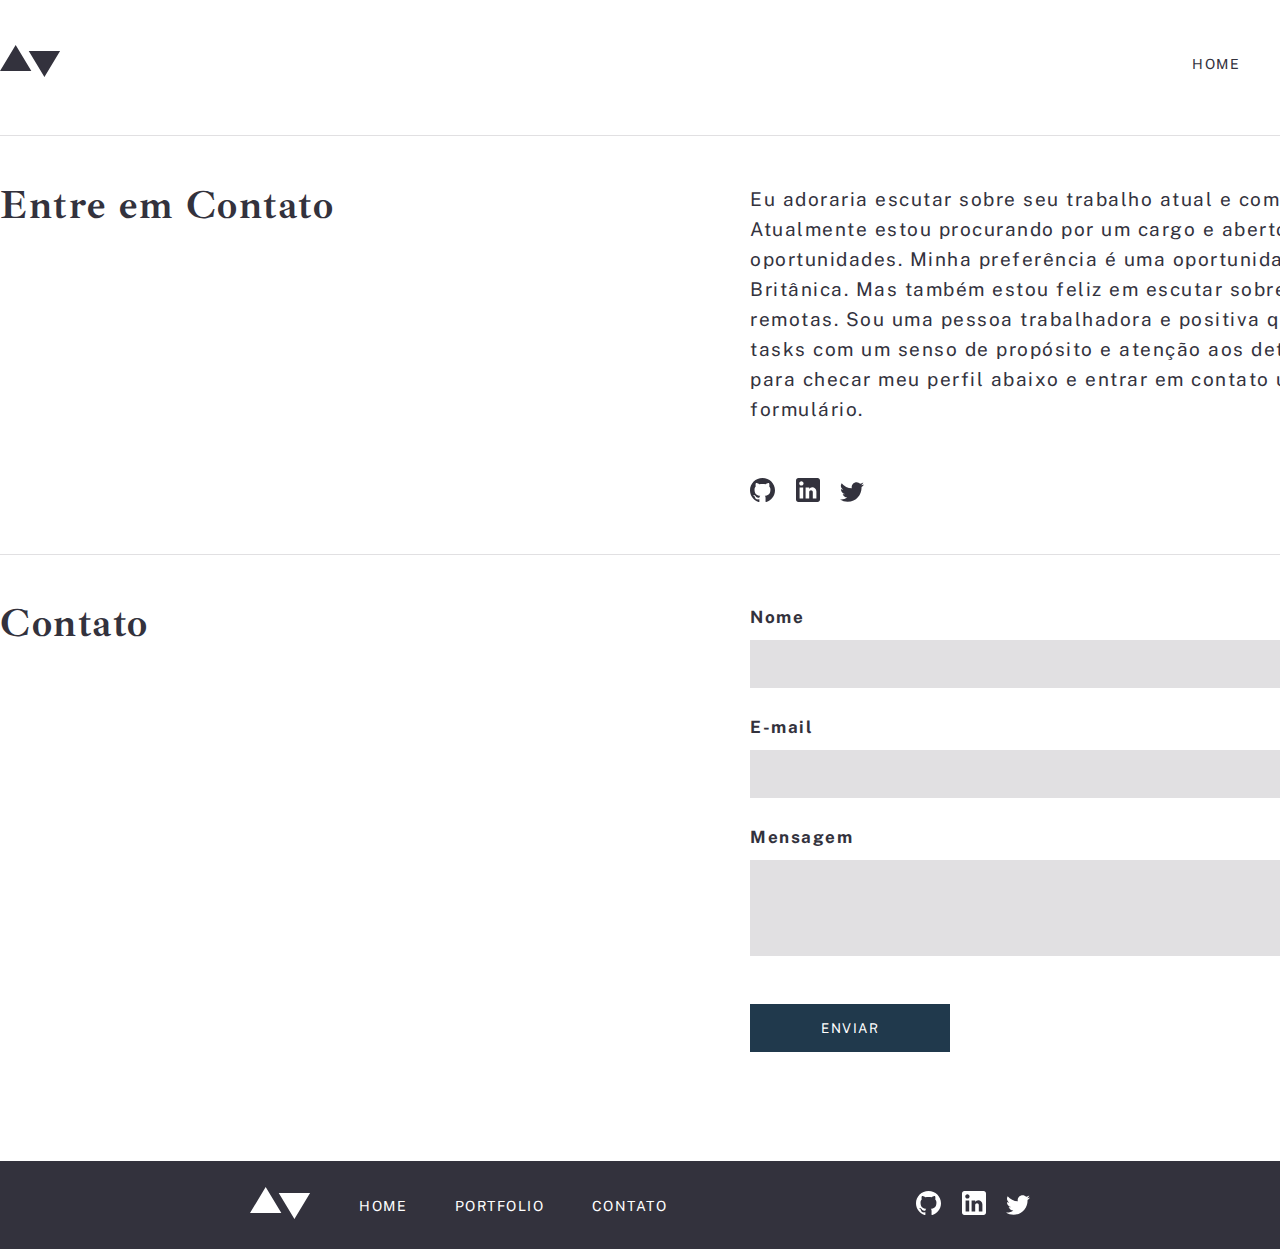
<file: pages/contato/index.html>
<!DOCTYPE html>
<html lang="pt-br">

<head>
    <meta charset="UTF-8">
    <meta name="viewport" content="width=device-width, initial-scale=1.0">
    <link rel="stylesheet" href="./style.css">
    <link rel="stylesheet" href="../../css/global.css">
    <link rel="preconnect" href="https://fonts.googleapis.com">
    <link rel="preconnect" href="https://fonts.gstatic.com" crossorigin>
    <link href="https://fonts.googleapis.com/css2?family=Ibarra+Real+Nova:wght@400;700&family=Public+Sans&display=swap"
        rel="stylesheet">
    <title>Contato</title>
</head>

<body>
    <div class="card">
        <header>
            <div>
                <img src="../../assets/logo-dark.svg" alt="triangulo">
            </div>
            <ul class="Public-Sans">
                <a href="../home/index.html">
                    <li>HOME</li>
                </a>
                <a href="../portfolio/index.html">
                    <li>PORTFOLIO</li>
                </a>
                <a href="#">
                    <li class="selecionado">CONTATO</li>
                </a>
            </ul>
        </header>
        <section class="mensagem">
            <main>
                <h2 class="Ibarra-Real-Nova">Entre em Contato</h2>
            </main>
            <aside>
                <span class="Public-Sans"> Eu adoraria escutar sobre seu trabalho atual e como eu poderia ajudar.
                    Atualmente estou
                    procurando
                    por um cargo e aberto para várias oportunidades. Minha preferência é uma oportunidade em uma empresa
                    Britânica. Mas também estou feliz em escutar sobre oportunidades remotas. Sou uma pessoa
                    trabalhadora e
                    positiva que sempre fará as tasks com um senso de propósito e atenção aos detalhes. Fique livre para
                    checar meu perfil abaixo e entrar em contato utilizando o formulário.</span>
                <div class="social rede">
                    <img src="../../assets/icons/github-dark.svg" alt="github">
                    <img src="../../assets/icons/linkedin-dark.svg" alt="linkedin">
                    <img src="../../assets/icons/twitter-dark.svg" alt="teitter">
                </div>
            </aside>
        </section>
        <section class="interacao">
            <main>
                <h2 class="Ibarra-Real-Nova">Contato</h2>
            </main>
            <aside>
                <div class="dados">
                    <div class="dados dados1">
                        <label class="Public-Sans" for="nome">Nome</label>
                        <input id="nome" type="text">
                    </div>
                    <div class="dados dados2">
                        <label class="Public-Sans" for="email">E-mail</label>
                        <input id="email" type="text">
                    </div>
                    <div class="dados dados3">
                        <label class="Public-Sans" for="mensagem">Mensagem</label>
                        <input id="mensagem" type="text">
                    </div>
                </div>
                <a href="#"><button class="Public-Sans btnenviar">ENVIAR</button></a>
            </aside>
        </section>
    </div>
    <footer>
        <div class="paginas">
            <div>
                <img src="../../assets/logo-light.svg" alt="">
            </div>
            <ul class="Public-Sans">
                <a href="../home/index.html">
                    <li>HOME</li>
                </a>
                <a href="../portfolio/index.html">
                    <li>PORTFOLIO</li>
                </a>
                <a href="#">
                    <li>CONTATO</li>
                </a>
            </ul>
        </div>
        <div class="social">
            <img src="../../assets/icons/github-light.svg" alt="github">
            <img src="../../assets/icons/linkedin-light.svg" alt="linkedin">
            <img src="../../assets/icons/twitter-light.svg" alt="teitter">
        </div>
    </footer>
</body>

</html>
</file>
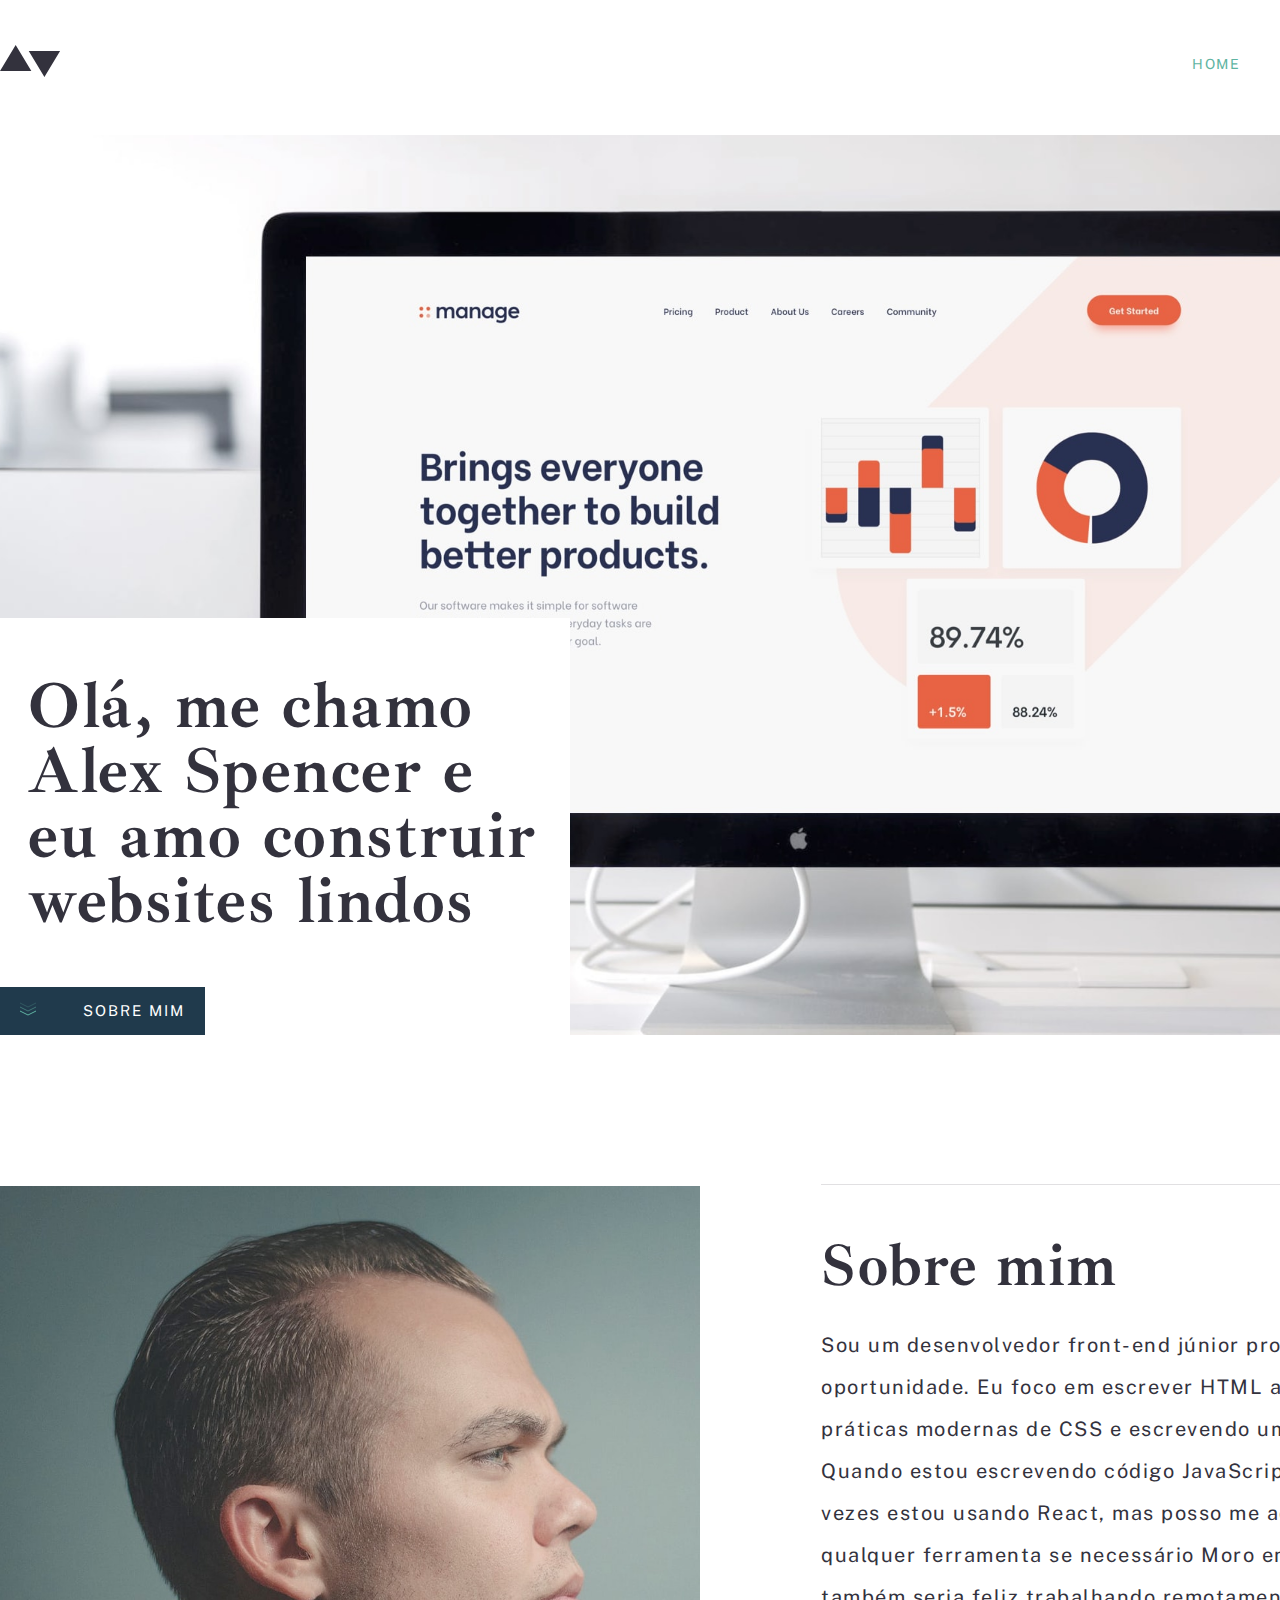
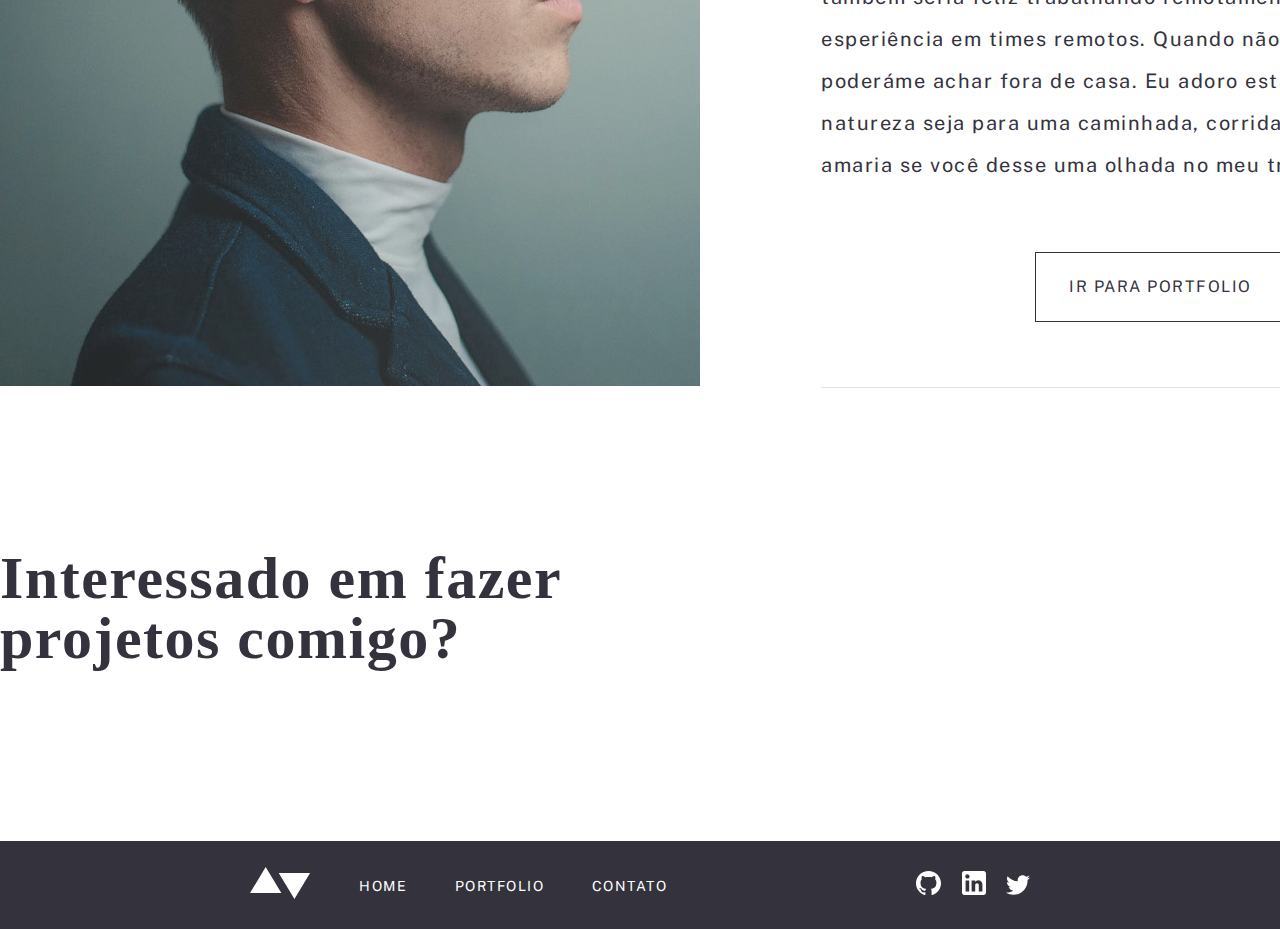
<file: pages/home/index.html>
<!DOCTYPE html>
<html lang="pt-br">

<head>
    <meta charset="UTF-8">
    <meta name="viewport" content="width=device-width, initial-scale=1.0">
    <link rel="preconnect" href="https://fonts.googleapis.com">
    <link rel="preconnect" href="https://fonts.gstatic.com" crossorigin>
    <link href="https://fonts.googleapis.com/css2?family=Ibarra+Real+Nova:wght@400;700&family=Public+Sans&display=swap"
        rel="stylesheet">
    <link rel="stylesheet" href="./style.css">
    <link rel="stylesheet" href="../../css/global.css">
    <title>Home</title>
</head>

<body>
    <div class="card">
        <header>
            <div>
                <img src="../../assets/logo-dark.svg" alt="triangulo">
            </div>
            <ul class="Public-Sans">
                <a href="#">
                    <li class="selecionado">HOME</li>
                </a>
                <a href="../portfolio/index.html">
                    <li>PORTFOLIO</li>
                </a>
                <a href="../contato/index.html">
                    <li>CONTATO</li>
                </a>
            </ul>
        </header>
        <section class="container">
            <main>
                <h1 class="Ibarra-Real-Nova">Olá, me chamo Alex Spencer e eu amo construir websites lindos</h1>
                <div class="sobre">
                    <a href="#">
                        <span class="arrows">
                            <img src="../../assets/icons/down-arrows.svg" alt="arrows">
                        </span>
                        <button class="Public-Sans btn-sobre">SOBRE MIM</button></a>
                </div>
            </main>
        </section>
        <section class="perfil">
            <main>
                <img class="foto" src="../../assets/home/image-homepage-profile.jpg" alt="foto de perfil">
            </main>
            <aside class="descricao">
                <h2 class="Ibarra-Real-Nova">Sobre mim</h2>
                <span class="Public-Sans">Sou um desenvolvedor front-end júnior procurando por uma oportunidade. Eu foco
                    em escrever HTML acessível, usando práticas modernas de CSS e escrevendo um JavaScript limpo. Quando
                    estou escrevendo código JavaScript, na maioria das vezes estou usando React, mas posso me adaptar
                    para qualquer ferramenta se necessário Moro em Londres, UK, mas também seria feliz trabalhando
                    remotamente e tenho esperiência em times remotos. Quando não estou codando, poderáme achar fora de
                    casa. Eu adoro estar próximo a natureza seja para uma caminhada, corrida ou ciclismo. Eu amaria se
                    você desse uma olhada no meu trabalho.</span>
                <a href="../portfolio/index.html"><button class="Public-Sans btn-port">IR PARA PORTFOLIO</button></a>
            </aside>
        </section>
        <div class="contato">
            <h2>Interessado em fazer projetos comigo?</h2>
            <a href="../contato/index.html"><button class="btncontato">CONTATO</button></a>
        </div>
    </div>
    <footer>
        <div class="paginas">
            <div>
                <img src="../../assets/logo-light.svg" alt="">
            </div>
            <ul class="Public-Sans">
                <a href="#">
                    <li>HOME</li>
                </a>
                <a href="../portfolio/index.html">
                    <li>PORTFOLIO</li>
                </a>
                <a href="../contato/index.html">
                    <li>CONTATO</li>
                </a>
            </ul>
        </div>
        <div class="social">
            <img src="../../assets/icons/github-light.svg" alt="github">
            <img src="../../assets/icons/linkedin-light.svg" alt="linkedin">
            <img src="../../assets/icons/twitter-light.svg" alt="teitter">
        </div>
    </footer>
</body>

</html>
</file>
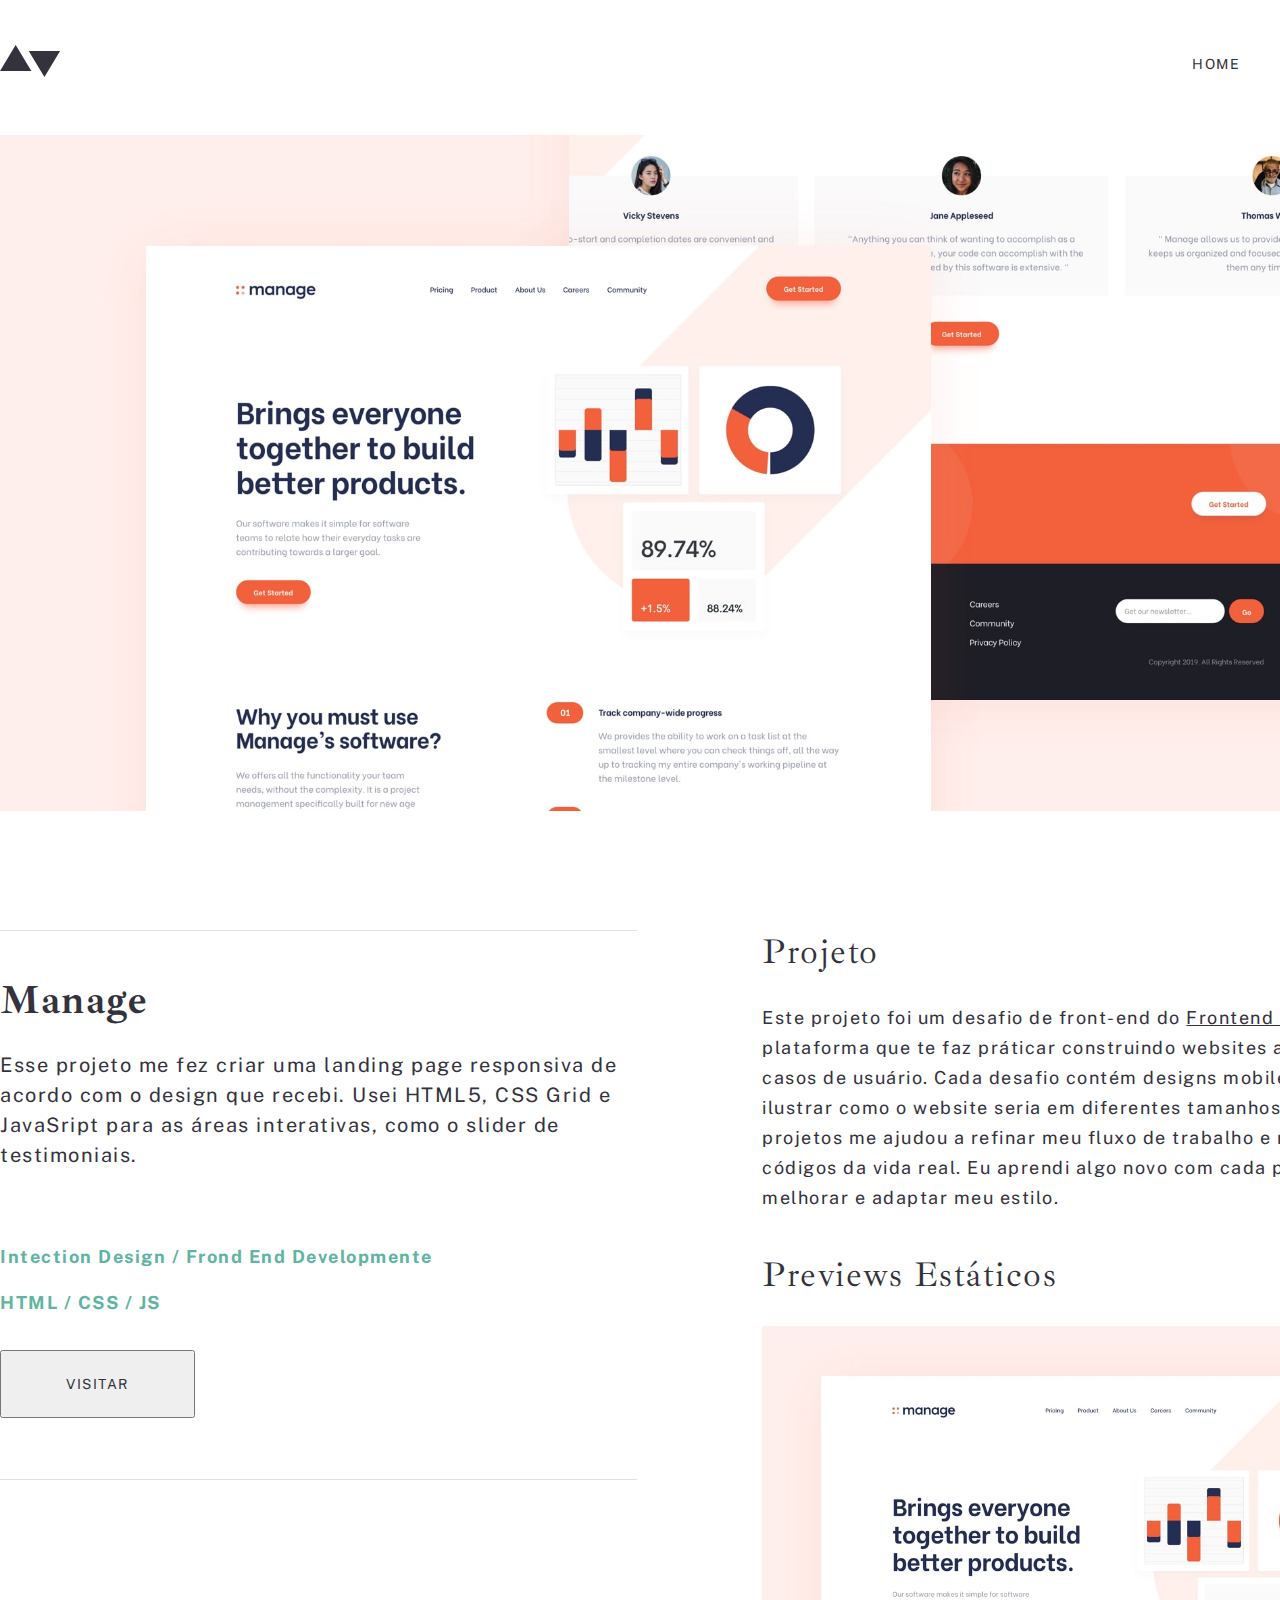
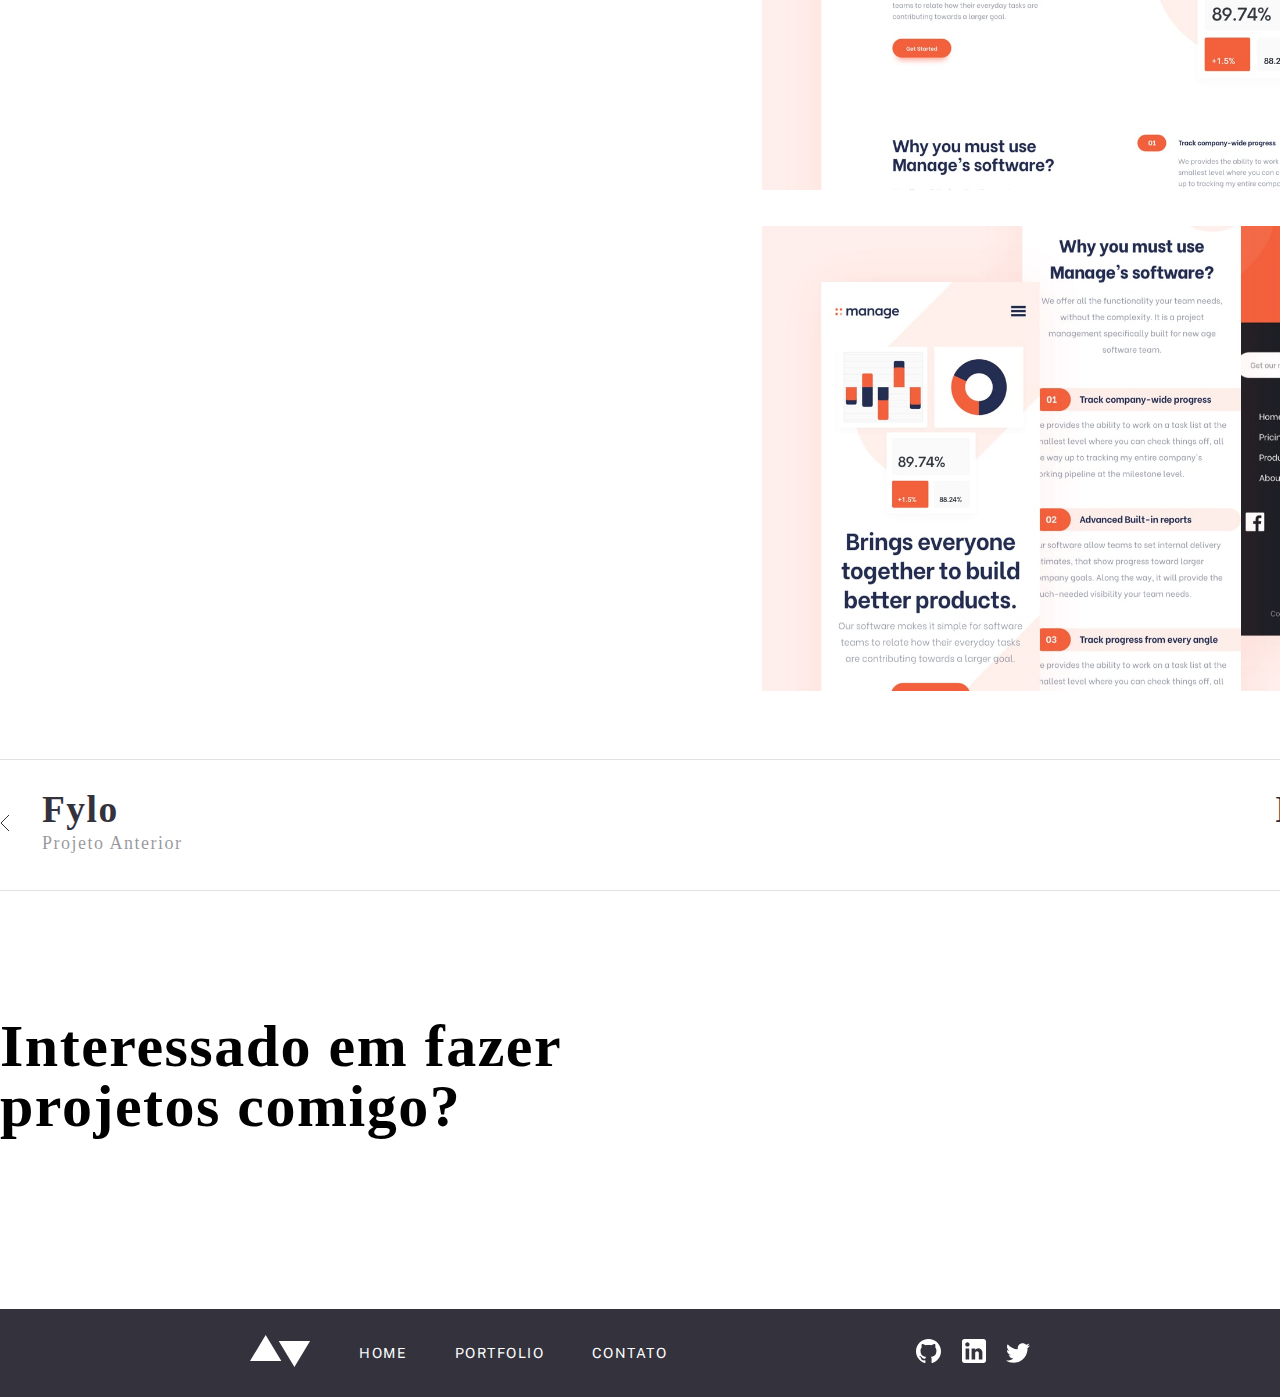
<file: pages/portfolio-01-manage/index.html>
<!DOCTYPE html>
<html lang="pt-br">

<head>
    <meta charset="UTF-8">
    <meta name="viewport" content="width=device-width, initial-scale=1.0">
    <link rel="preconnect" href="https://fonts.googleapis.com">
    <link rel="preconnect" href="https://fonts.gstatic.com" crossorigin>
    <link href="https://fonts.googleapis.com/css2?family=Ibarra+Real+Nova:wght@400;700&family=Public+Sans&display=swap"
        rel="stylesheet">
    <link rel="stylesheet" href="../../css/global.css">
    <title>Manage</title>
</head>

<body>
    <div class="card">
        <header>
            <div>
                <img src="../../assets/logo-dark.svg" alt="triangulo">
            </div>
            <ul class="Public-Sans">
                <a href="../home/index.html">
                    <li>HOME</li>
                </a>
                <a href="../portfolio/index.html">
                    <li class="selecionado">PORTFOLIO</li>
                </a>
                <a href="../contato/index.html">
                    <li>CONTATO</li>
                </a>
            </ul>
        </header>
        <img class="print" src="../../assets/portfolio/manage/image-manage-hero.jpg" alt="">
        <section class="explicacao">
            <main>
                <h2 class="Ibarra-Real-Nova">Manage</h2>
                <span class="Public-Sans">Esse projeto me fez criar uma landing page responsiva de acordo com o design
                    que recebi. Usei HTML5, CSS Grid e JavaSript para as áreas interativas, como o slider de
                    testimoniais.</span><br><br><br><br><br>
                <p class="Public-Sans">Intection Design / Frond End Developmente</p>
                <p class="Public-Sans">HTML / CSS / JS</p>
                <a href="#"><button class="Public-Sans">VISITAR</button></a>
            </main>
            <aside>
                <h3 class="Ibarra-Real-Nova">Projeto</h3>
                <span class="Public-Sans">Este projeto foi um desafio de front-end do <u>Frontend Mentor.</u> É uma
                    plataforma que te faz
                    práticar construindo websites a partir de um design e casos de usuário. Cada desafio contém designs
                    mobile e desktop para ilustrar como o website seria em diferentes tamanhos dde tela. Criar esses
                    projetos me ajudou a refinar meu fluxo de trabalho e resolver problemas de códigos da vida real. Eu
                    aprendi algo novo com cada projeto, me ajudando a melhorar e adaptar meu estilo.</span>
                <h3 class="Ibarra-Real-Nova previews">Previews Estáticos</h3>
                <img src="../../assets/portfolio/manage/image-manage-preview-1.jpg" alt="">
                <img src="../../assets/portfolio/manage/image-manage-preview-2.jpg" alt="">
            </aside>
        </section>
        <section class="navegacao">
            <a class="left" href="../portfolio-04-fylo/index.html">
                <span class="arrow">
                    <img src="../../assets/icons/arrow-left.svg" alt="arrow">
                </span>
                <button>
                    <h3>Fylo</h3>
                    <p>Projeto Anterior</p>
                </button>
            </a>
            <a class="right" href="../portfolio-02-bookmark/index.html">
                <button>
                    <h3>Bookmark</h3>
                    <p>Projeto Anterior</p>
                </button>
                <span class="arrow">
                    <img src="../../assets/icons/arrow-right.svg" alt="arrow">
                </span>
            </a>
        </section>
        <div class="contato">
            <h2>Interessado em fazer projetos comigo?</h2>
            <a href="../contato/index.html"><button class="btncontato">CONTATO</button></a>
        </div>
    </div>
    <footer>
        <div class="paginas">
            <div>
                <img src="../../assets/logo-light.svg" alt="">
            </div>
            <ul class="Public-Sans">
                <a href="../home/index.html">
                    <li>HOME</li>
                </a>
                <a href="../portfolio/index.html">
                    <li>PORTFOLIO</li>
                </a>
                <a href="../contato/index.html">
                    <li>CONTATO</li>
                </a>
            </ul>
        </div>
        <div class="social">
            <img src="../../assets/icons/github-light.svg" alt="github">
            <img src="../../assets/icons/linkedin-light.svg" alt="linkedin">
            <img src="../../assets/icons/twitter-light.svg" alt="teitter">
        </div>
    </footer>
</body>

</html>
</file>
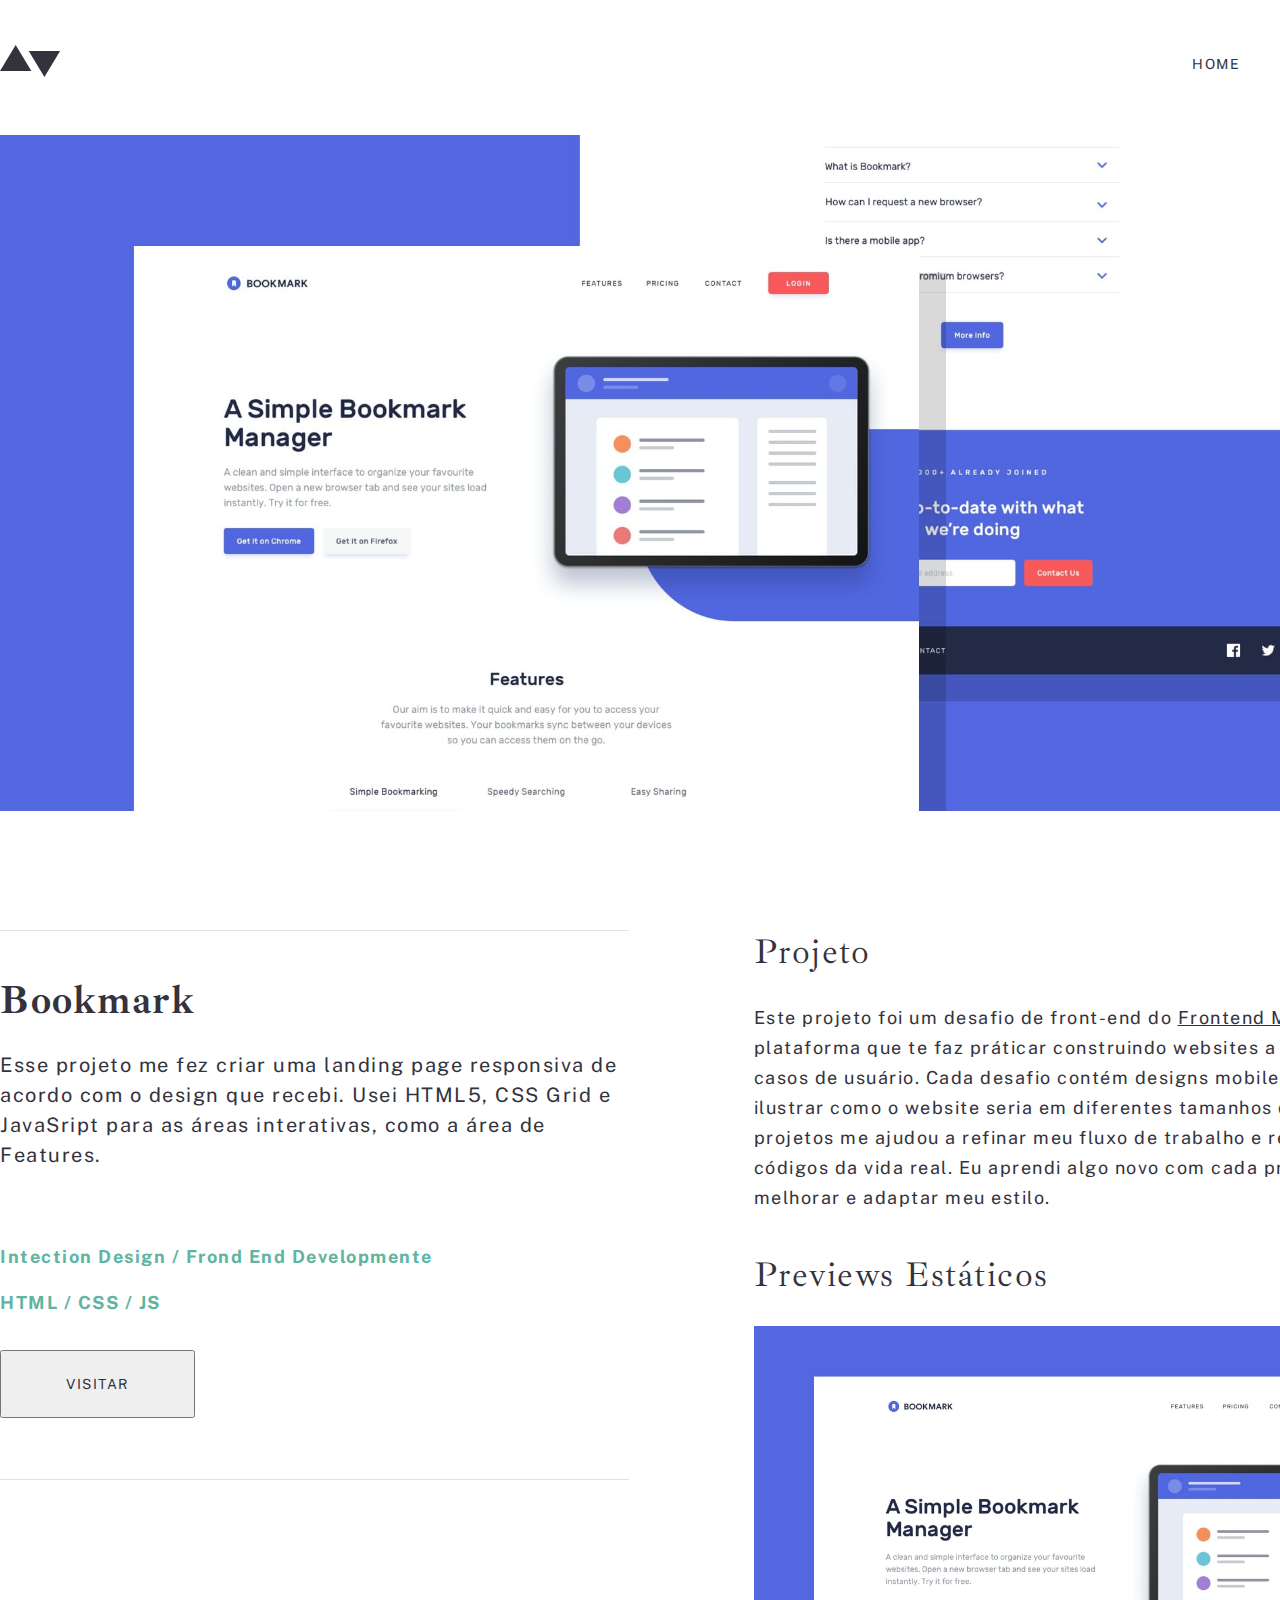
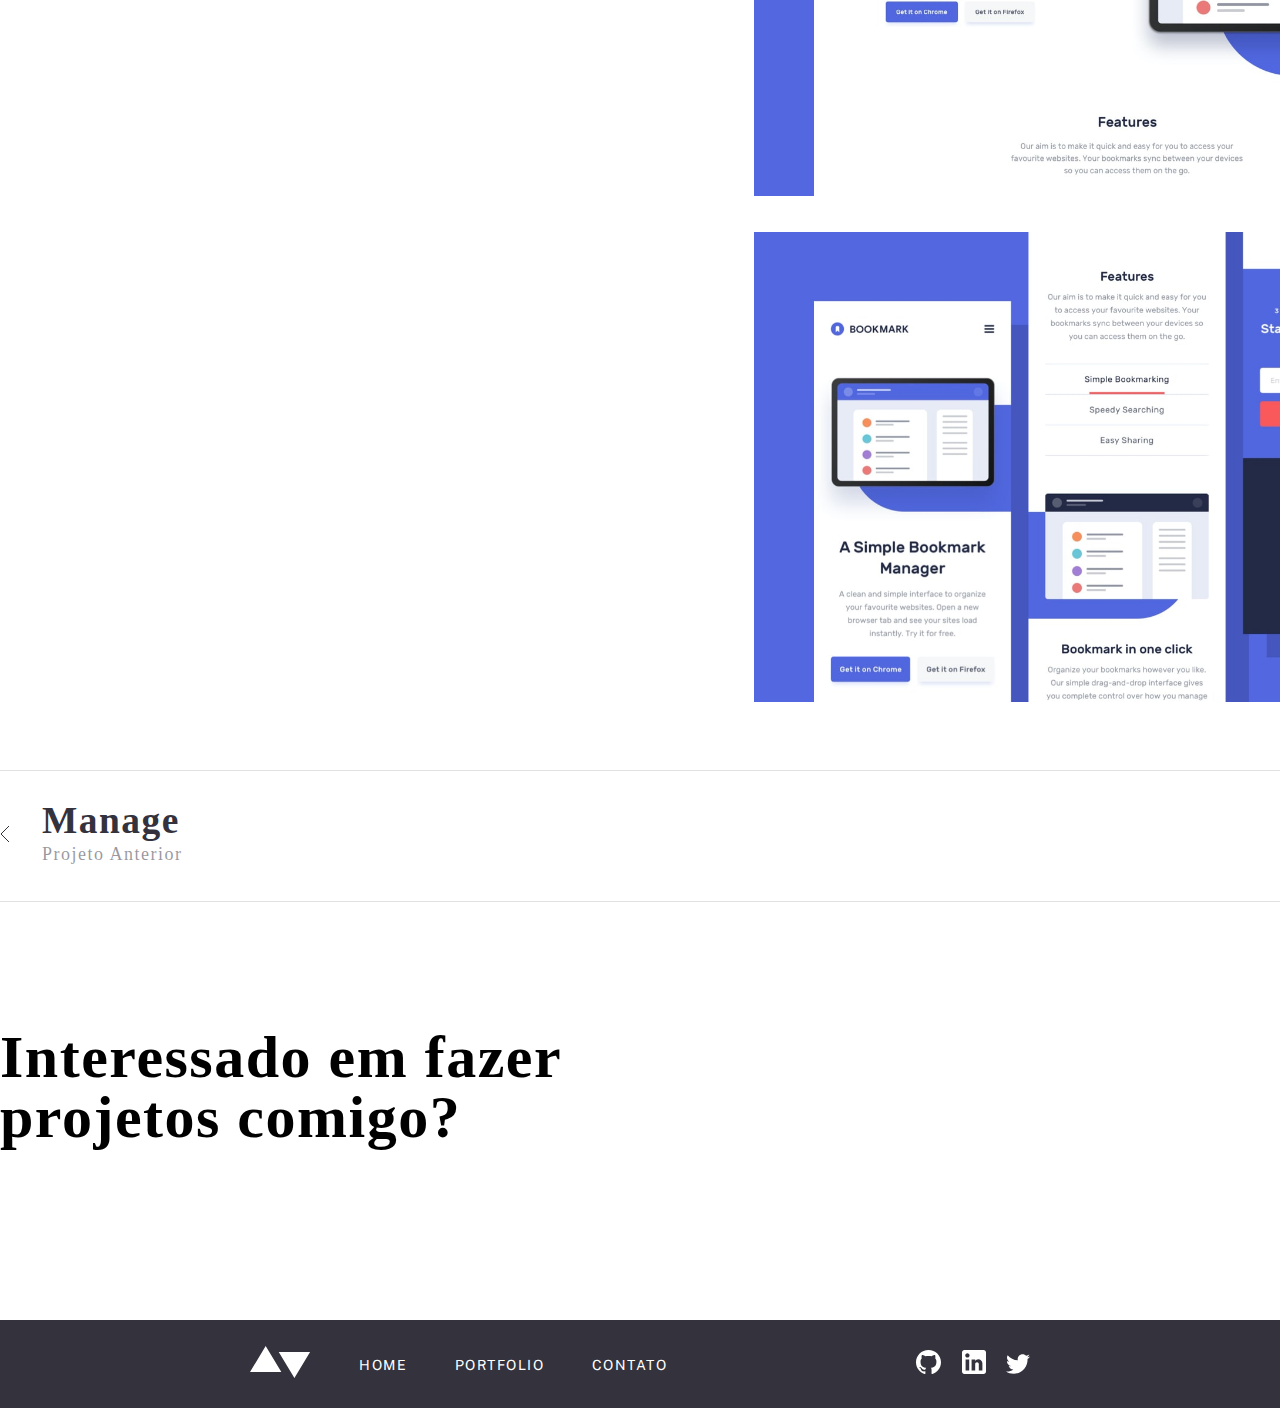
<file: pages/portfolio-02-bookmark/index.html>
<!DOCTYPE html>
<html lang="pt-br">

<head>
    <meta charset="UTF-8">
    <meta name="viewport" content="width=device-width, initial-scale=1.0">
    <link rel="preconnect" href="https://fonts.googleapis.com">
    <link rel="preconnect" href="https://fonts.gstatic.com" crossorigin>
    <link href="https://fonts.googleapis.com/css2?family=Ibarra+Real+Nova:wght@400;700&family=Public+Sans&display=swap"
        rel="stylesheet">
    <link rel="stylesheet" href="../../css/global.css">
    <title>Bookmark</title>
</head>

<body>
    <div class="card">
        <header>
            <div>
                <img src="../../assets/logo-dark.svg" alt="triangulo">
            </div>
            <ul class="Public-Sans">
                <a href="../home/index.html">
                    <li>HOME</li>
                </a>
                <a href="../portfolio/index.html">
                    <li class="selecionado">PORTFOLIO</li>
                </a>
                <a href="../contato/index.html">
                    <li>CONTATO</li>
                </a>
            </ul>
        </header>
        <img class="print" src="../../assets/portfolio/bookmark/image-bookmark-hero.jpg" alt="">
        <section class="explicacao">
            <main>
                <h2 class="Ibarra-Real-Nova">Bookmark</h2>
                <span class="Public-Sans">Esse projeto me fez criar uma landing page responsiva de acordo com o design
                    que recebi. Usei HTML5, CSS Grid e JavaSript para as áreas interativas, como a área de
                    Features.</span><br><br><br><br><br>
                <p class="Public-Sans">Intection Design / Frond End Developmente</p>
                <p class="Public-Sans">HTML / CSS / JS</p>
                <a href="#"><button class="Public-Sans">VISITAR</button></a>
            </main>
            <aside>
                <h3 class="Ibarra-Real-Nova">Projeto</h3>
                <span class="Public-Sans">Este projeto foi um desafio de front-end do <u>Frontend Mentor.</u> É uma
                    plataforma que te faz
                    práticar construindo websites a partir de um design e casos de usuário. Cada desafio contém designs
                    mobile e desktop para ilustrar como o website seria em diferentes tamanhos dde tela. Criar esses
                    projetos me ajudou a refinar meu fluxo de trabalho e resolver problemas de códigos da vida real. Eu
                    aprendi algo novo com cada projeto, me ajudando a melhorar e adaptar meu estilo.</span>
                <h3 class="Ibarra-Real-Nova previews">Previews Estáticos</h3>
                <img src="../../assets/portfolio/bookmark/image-bookmark-preview-1.jpg" alt="">
                <img src="../../assets/portfolio/bookmark/image-bookmark-preview-2.jpg" alt="">
            </aside>
        </section>
        <section class="navegacao">
            <a class="left" href="../portfolio-01-manage/index.html">
                <span class="arrow">
                    <img src="../../assets/icons/arrow-left.svg" alt="arrow">
                </span>
                <button>
                    <h3>Manage</h3>
                    <p>Projeto Anterior</p>
                </button>
            </a>
            <a class="right" href="../portfolio-03-insure/index.html">
                <button>
                    <h3>Insure</h3>
                    <p>Projeto Anterior</p>
                </button>
                <span class="arrow">
                    <img src="../../assets/icons/arrow-right.svg" alt="arrow">
                </span>
            </a>
        </section>
        <div class="contato">
            <h2>Interessado em fazer projetos comigo?</h2>
            <a href="../contato/index.html"><button class="btncontato">CONTATO</button></a>
        </div>
    </div>
    <footer>
        <div class="paginas">
            <div>
                <img src="../../assets/logo-light.svg" alt="">
            </div>
            <ul class="Public-Sans">
                <a href="../home/index.html">
                    <li>HOME</li>
                </a>
                <a href="../portfolio/index.html">
                    <li>PORTFOLIO</li>
                </a>
                <a href="../contato/index.html">
                    <li>CONTATO</li>
                </a>
            </ul>
        </div>
        <div class="social">
            <img src="../../assets/icons/github-light.svg" alt="github">
            <img src="../../assets/icons/linkedin-light.svg" alt="linkedin">
            <img src="../../assets/icons/twitter-light.svg" alt="teitter">
        </div>
    </footer>
</body>

</html>
</file>
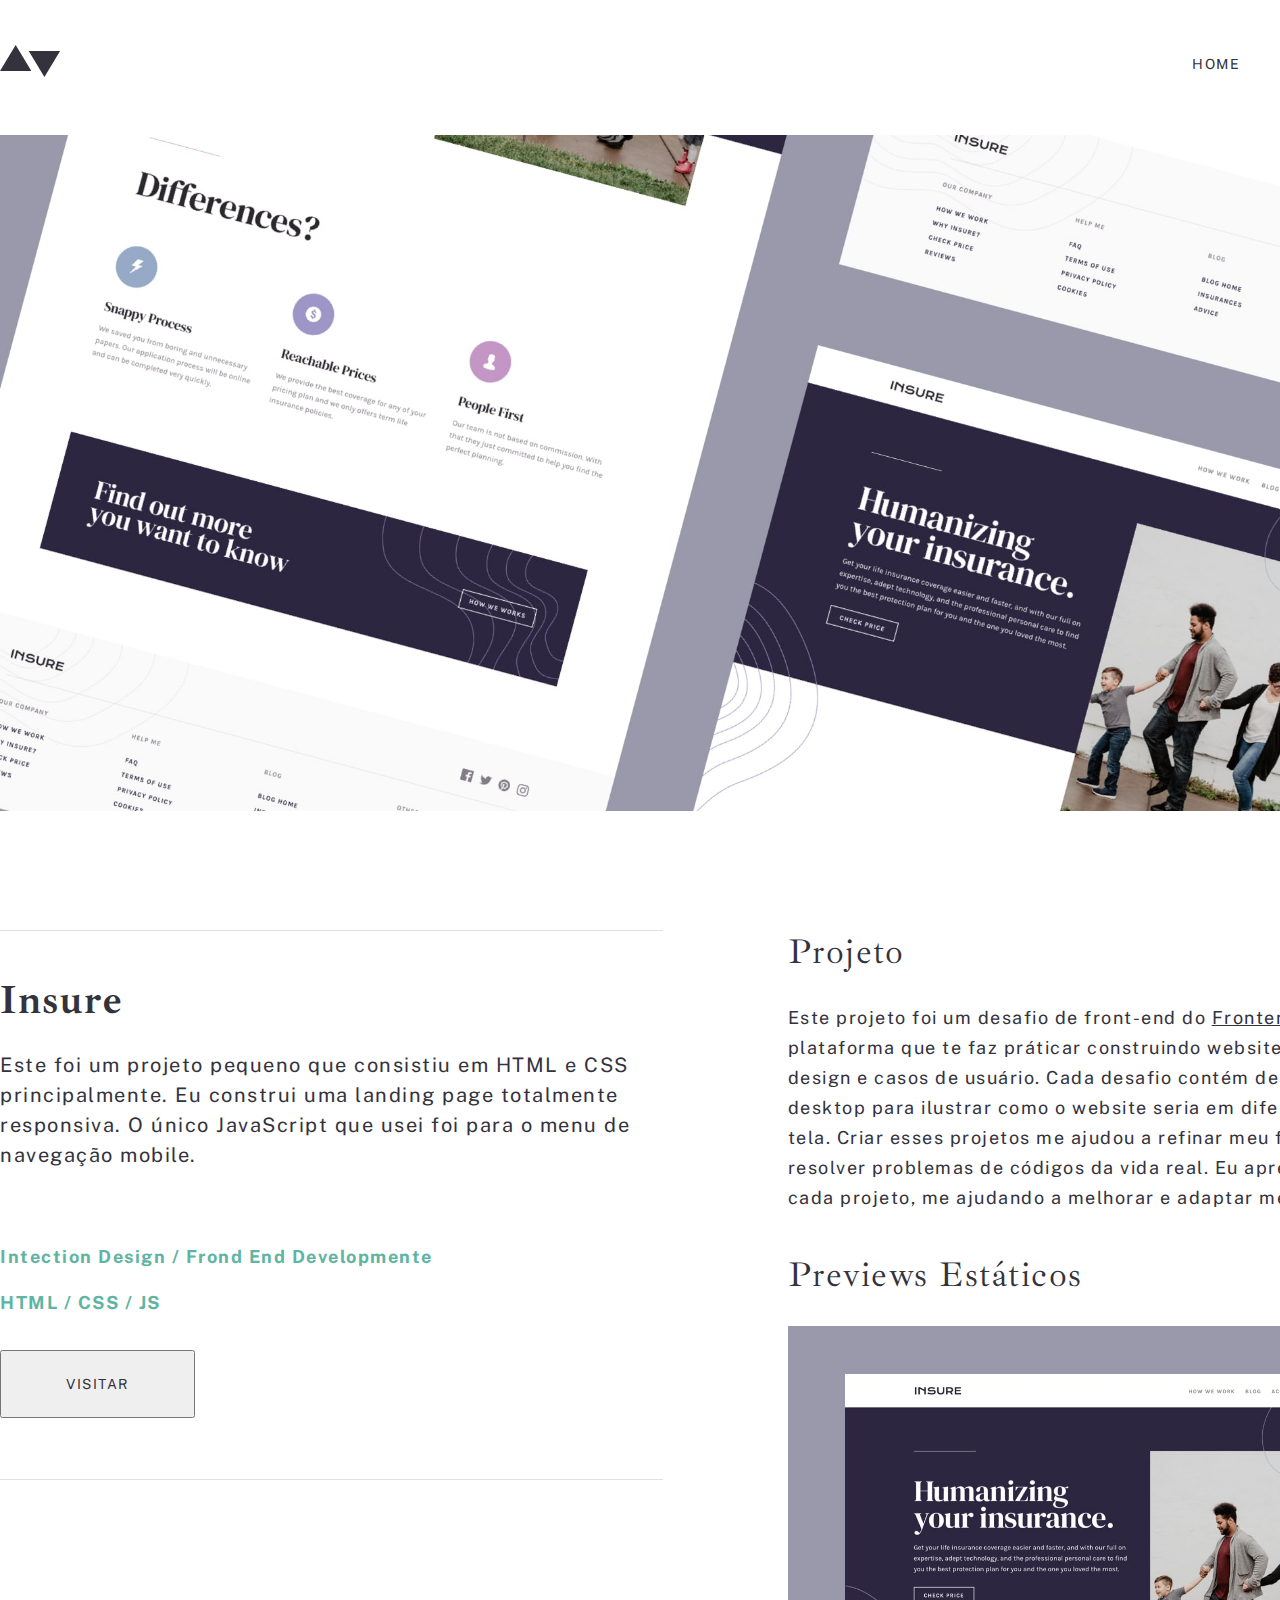
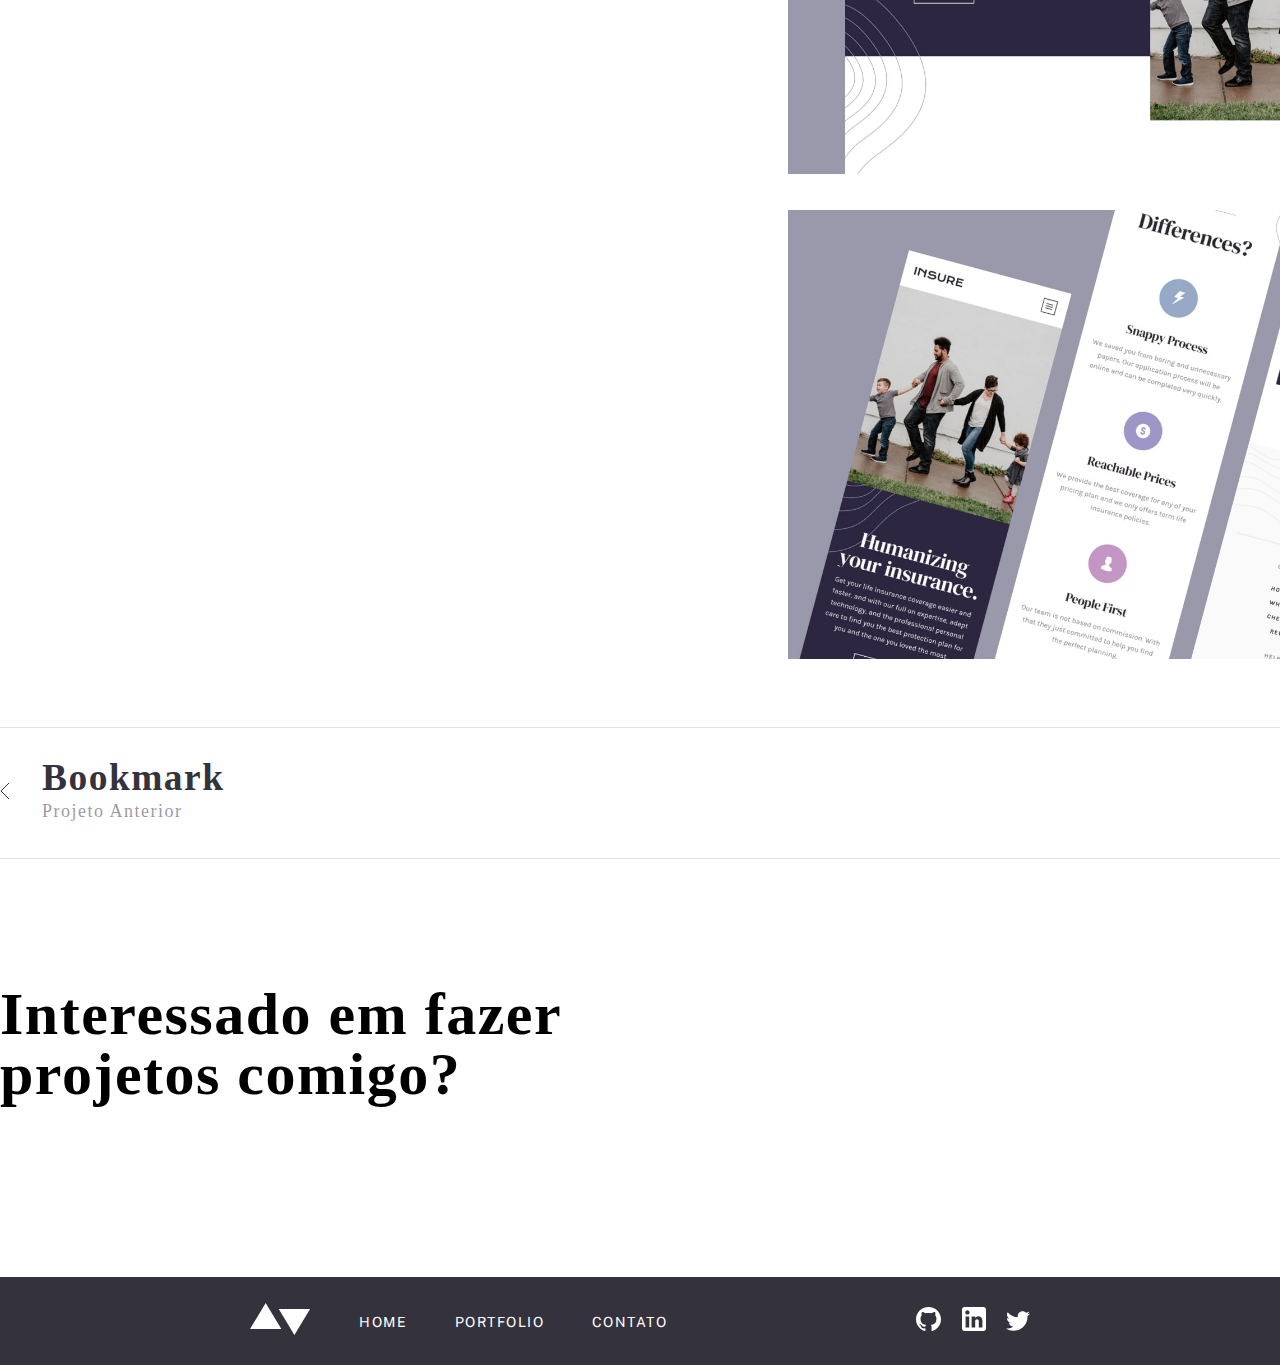
<file: pages/portfolio-03-insure/index.html>
<!DOCTYPE html>
<html lang="pt-br">

<head>
    <meta charset="UTF-8">
    <meta name="viewport" content="width=device-width, initial-scale=1.0">
    <link rel="preconnect" href="https://fonts.googleapis.com">
    <link rel="preconnect" href="https://fonts.gstatic.com" crossorigin>
    <link href="https://fonts.googleapis.com/css2?family=Ibarra+Real+Nova:wght@400;700&family=Public+Sans&display=swap"
        rel="stylesheet">
    <link rel="stylesheet" href="../../css/global.css">
    <title>Insure</title>
</head>

<body>
    <div class="card">
        <header>
            <div>
                <img src="../../assets/logo-dark.svg" alt="triangulo">
            </div>
            <ul class="Public-Sans">
                <a href="../home/index.html">
                    <li>HOME</li>
                </a>
                <a href="../portfolio/index.html">
                    <li class="selecionado">PORTFOLIO</li>
                </a>
                <a href="../contato/index.html">
                    <li>CONTATO</li>
                </a>
            </ul>
        </header>
        <img class="print" src="../../assets/portfolio/insure/image-insure-hero.jpg" alt="">
        <section class="explicacao">
            <main>
                <h2 class="Ibarra-Real-Nova">Insure</h2>
                <span class="Public-Sans">Este foi um projeto pequeno que consistiu em HTML e CSS principalmente. Eu
                    construi uma landing page totalmente responsiva. O único JavaScript que usei foi para o menu de
                    navegação mobile.</span><br><br><br><br><br>
                <p class="Public-Sans">Intection Design / Frond End Developmente</p>
                <p class="Public-Sans">HTML / CSS / JS</p>
                <a href="#"><button class="Public-Sans">VISITAR</button></a>
            </main>
            <aside>
                <h3 class="Ibarra-Real-Nova">Projeto</h3>
                <span class="Public-Sans">Este projeto foi um desafio de front-end do <u>Frontend Mentor.</u> É uma
                    plataforma que te faz
                    práticar construindo websites a partir de um design e casos de usuário. Cada desafio contém designs
                    mobile e desktop para ilustrar como o website seria em diferentes tamanhos dde tela. Criar esses
                    projetos me ajudou a refinar meu fluxo de trabalho e resolver problemas de códigos da vida real. Eu
                    aprendi algo novo com cada projeto, me ajudando a melhorar e adaptar meu estilo.</span>
                <h3 class="Ibarra-Real-Nova previews">Previews Estáticos</h3>
                <img src="../../assets/portfolio/insure/image-insure-preview-1.jpg" alt="">
                <img src="../../assets/portfolio/insure/image-insure-preview-2.jpg" alt="">
            </aside>
        </section>
        <section class="navegacao">
            <a class="left" href="../portfolio-02-bookmark/index.html">
                <span class="arrow">
                    <img src="../../assets/icons/arrow-left.svg" alt="arrow">
                </span>
                <button>
                    <h3>Bookmark</h3>
                    <p>Projeto Anterior</p>
                </button>
            </a>
            <a class="right" href="../portfolio-04-fylo/index.html">
                <button>
                    <h3>Fylo</h3>
                    <p>Projeto Anterior</p>
                </button>
                <span class="arrow">
                    <img src="../../assets/icons/arrow-right.svg" alt="arrow">
                </span>
            </a>
        </section>
        <div class="contato">
            <h2>Interessado em fazer projetos comigo?</h2>
            <a href="../contato/index.html"><button class="btncontato">CONTATO</button></a>
        </div>
    </div>
    <footer>
        <div class="paginas">
            <div>
                <img src="../../assets/logo-light.svg" alt="">
            </div>
            <ul class="Public-Sans">
                <a href="../home/index.html">
                    <li>HOME</li>
                </a>
                <a href="../portfolio/index.html">
                    <li>PORTFOLIO</li>
                </a>
                <a href="../contato/index.html">
                    <li>CONTATO</li>
                </a>
            </ul>
        </div>
        <div class="social">
            <img src="../../assets/icons/github-light.svg" alt="github">
            <img src="../../assets/icons/linkedin-light.svg" alt="linkedin">
            <img src="../../assets/icons/twitter-light.svg" alt="teitter">
        </div>
    </footer>
</body>

</html>
</file>
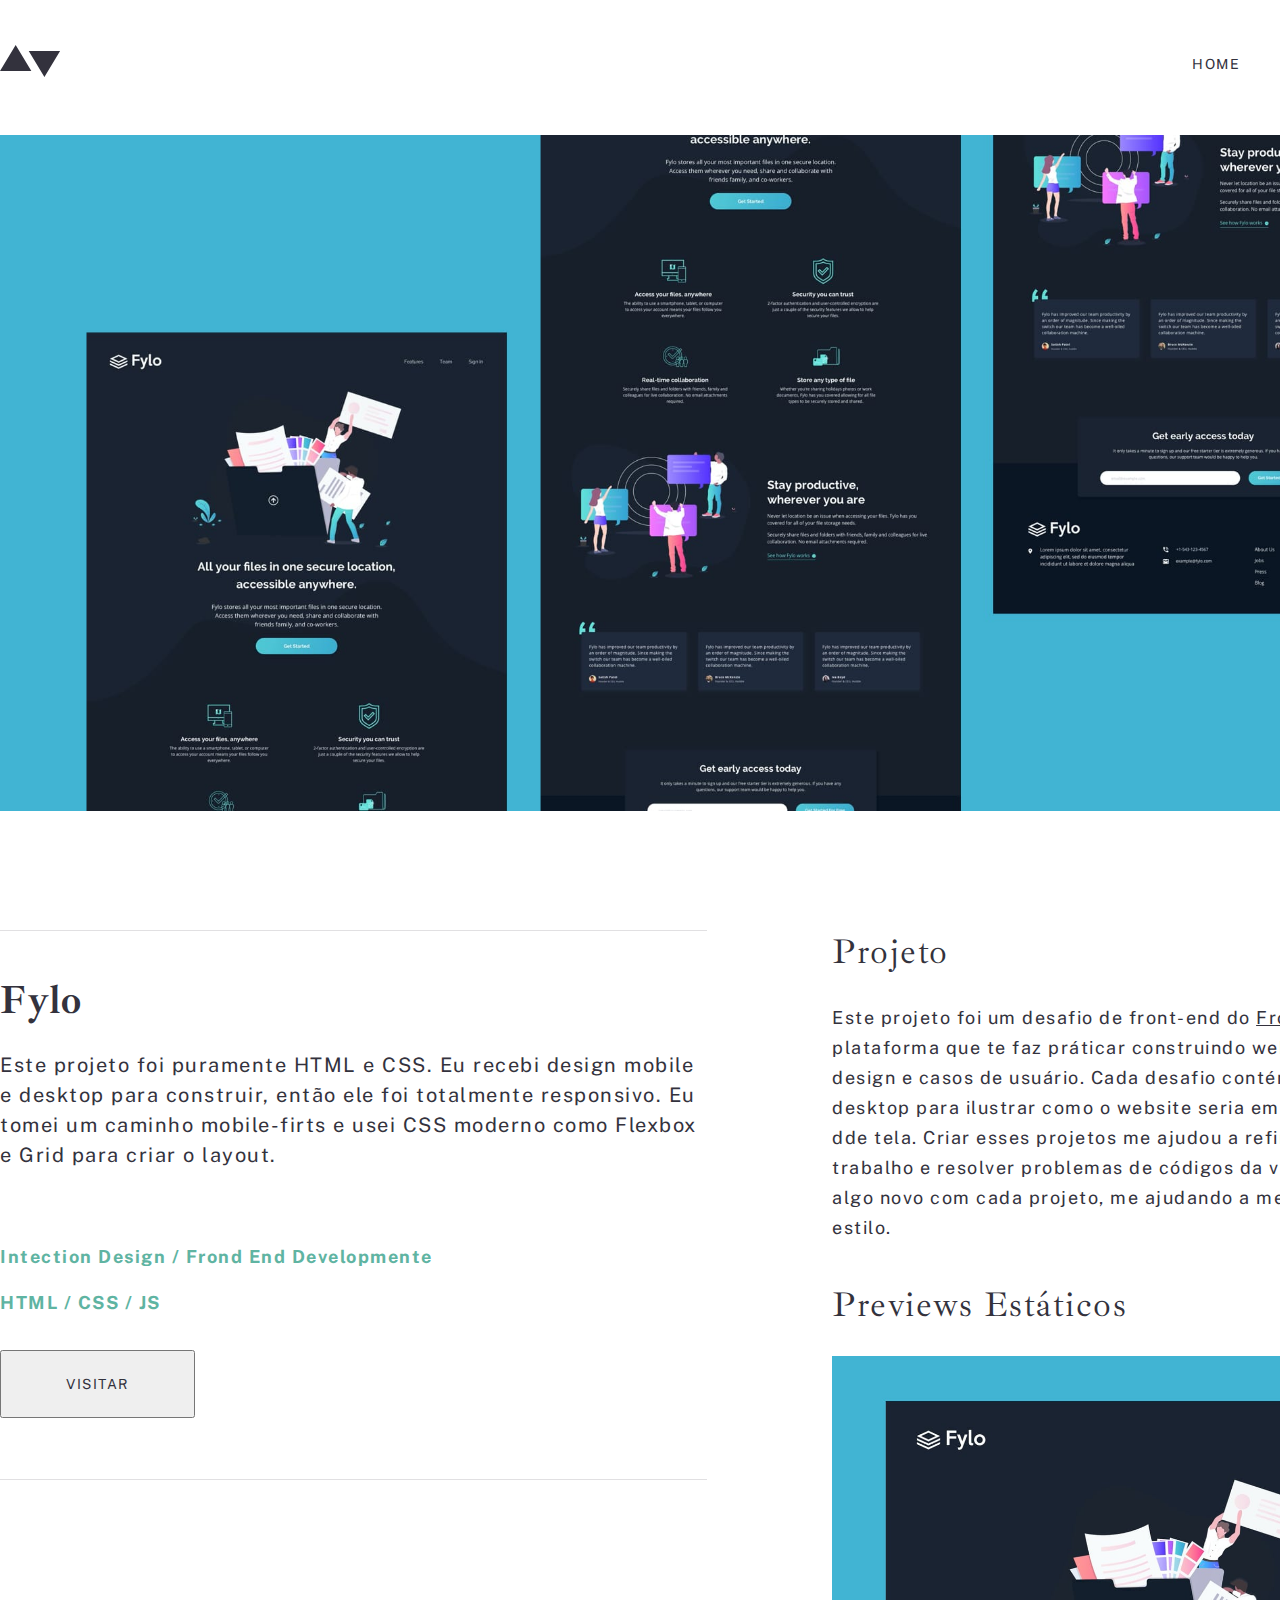
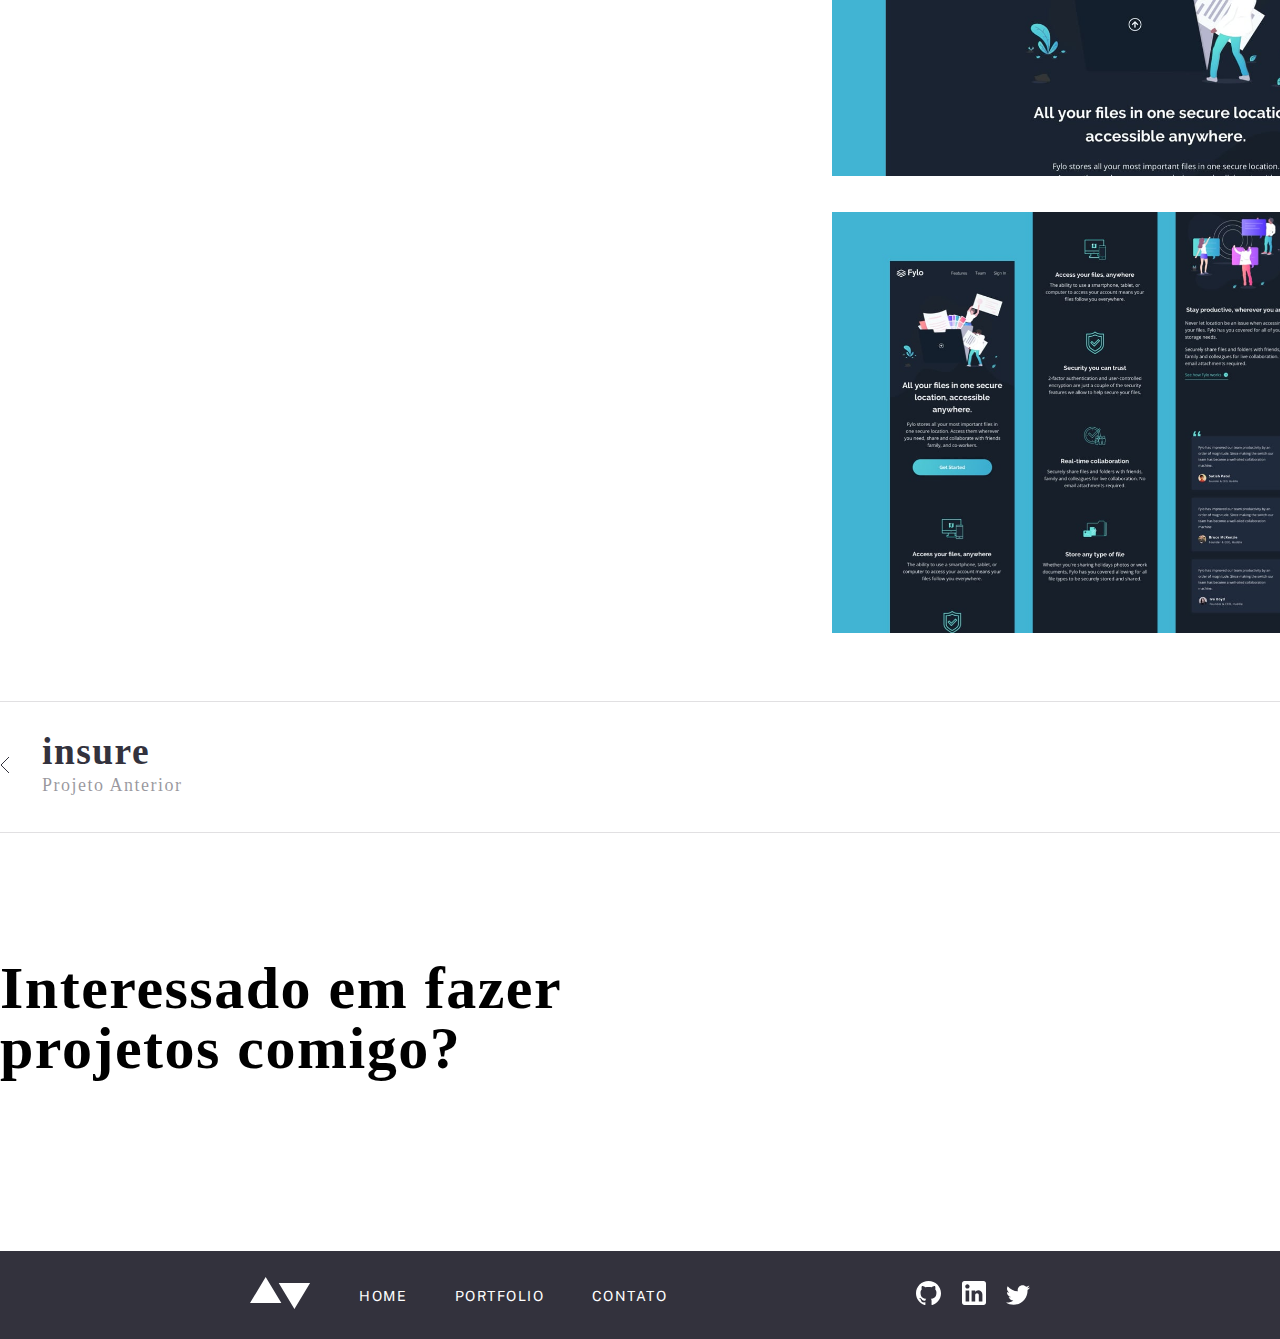
<file: pages/portfolio-04-fylo/index.html>
<!DOCTYPE html>
<html lang="pt-br">

<head>
    <meta charset="UTF-8">
    <meta name="viewport" content="width=device-width, initial-scale=1.0">
    <link rel="preconnect" href="https://fonts.googleapis.com">
    <link rel="preconnect" href="https://fonts.gstatic.com" crossorigin>
    <link href="https://fonts.googleapis.com/css2?family=Ibarra+Real+Nova:wght@400;700&family=Public+Sans&display=swap"
        rel="stylesheet">
    <link rel="stylesheet" href="../../css/global.css">
    <title>Fylo</title>
</head>

<body>
    <div class="card">
        <header>
            <div>
                <img src="../../assets/logo-dark.svg" alt="triangulo">
            </div>
            <ul class="Public-Sans">
                <a href="../home/index.html">
                    <li>HOME</li>
                </a>
                <a href="../portfolio/index.html">
                    <li class="selecionado">PORTFOLIO</li>
                </a>
                <a href="../contato/index.html">
                    <li>CONTATO</li>
                </a>
            </ul>
        </header>
        <img class="print" src="../../assets/portfolio/fylo/image-fylo-hero.jpg" alt="">
        <section class="explicacao">
            <main>
                <h2 class="Ibarra-Real-Nova">Fylo</h2>
                <span class="Public-Sans">Este projeto foi puramente HTML e CSS. Eu recebi design mobile e desktop para
                    construir, então ele foi totalmente responsivo. Eu tomei um caminho mobile-firts e usei CSS moderno
                    como Flexbox e Grid para criar o layout.</span><br><br><br><br><br>
                <p class="Public-Sans">Intection Design / Frond End Developmente</p>
                <p class="Public-Sans">HTML / CSS / JS</p>
                <a href="#"><button class="Public-Sans">VISITAR</button></a>
            </main>
            <aside>
                <h3 class="Ibarra-Real-Nova">Projeto</h3>
                <span class="Public-Sans">Este projeto foi um desafio de front-end do <u>Frontend Mentor.</u> É uma
                    plataforma que te faz
                    práticar construindo websites a partir de um design e casos de usuário. Cada desafio contém designs
                    mobile e desktop para ilustrar como o website seria em diferentes tamanhos dde tela. Criar esses
                    projetos me ajudou a refinar meu fluxo de trabalho e resolver problemas de códigos da vida real. Eu
                    aprendi algo novo com cada projeto, me ajudando a melhorar e adaptar meu estilo.</span>
                <h3 class="Ibarra-Real-Nova previews">Previews Estáticos</h3>
                <img src="../../assets/portfolio/fylo/image-fylo-preview-1.jpg" alt="">
                <img src="../../assets/portfolio/fylo/image-fylo-preview-2.jpg" alt="">
            </aside>
        </section>
        <section class="navegacao">
            <a class="left" href="../portfolio-03-insure/index.html">
                <span class="arrow">
                    <img src="../../assets/icons/arrow-left.svg" alt="arrow">
                </span>
                <button>
                    <h3>insure</h3>
                    <p>Projeto Anterior</p>
                </button>
            </a>
            <a class="right" href="../portfolio-01-manage/index.html">
                <button>
                    <h3>Manage</h3>
                    <p>Projeto Anterior</p>
                </button>
                <span class="arrow">
                    <img src="../../assets/icons/arrow-right.svg" alt="arrow">
                </span>
            </a>
        </section>
        <div class="contato">
            <h2>Interessado em fazer projetos comigo?</h2>
            <a href="../contato/index.html"><button class="btncontato">CONTATO</button></a>
        </div>
    </div>
    <footer>
        <div class="paginas">
            <div>
                <img src="../../assets/logo-light.svg" alt="">
            </div>
            <ul class="Public-Sans">
                <a href="../home/index.html">
                    <li>HOME</li>
                </a>
                <a href="../portfolio/index.html">
                    <li>PORTFOLIO</li>
                </a>
                <a href="../contato/index.html">
                    <li>CONTATO</li>
                </a>
            </ul>
        </div>
        <div class="social">
            <img src="../../assets/icons/github-light.svg" alt="github">
            <img src="../../assets/icons/linkedin-light.svg" alt="linkedin">
            <img src="../../assets/icons/twitter-light.svg" alt="teitter">
        </div>
    </footer>
</body>

</html>
</file>
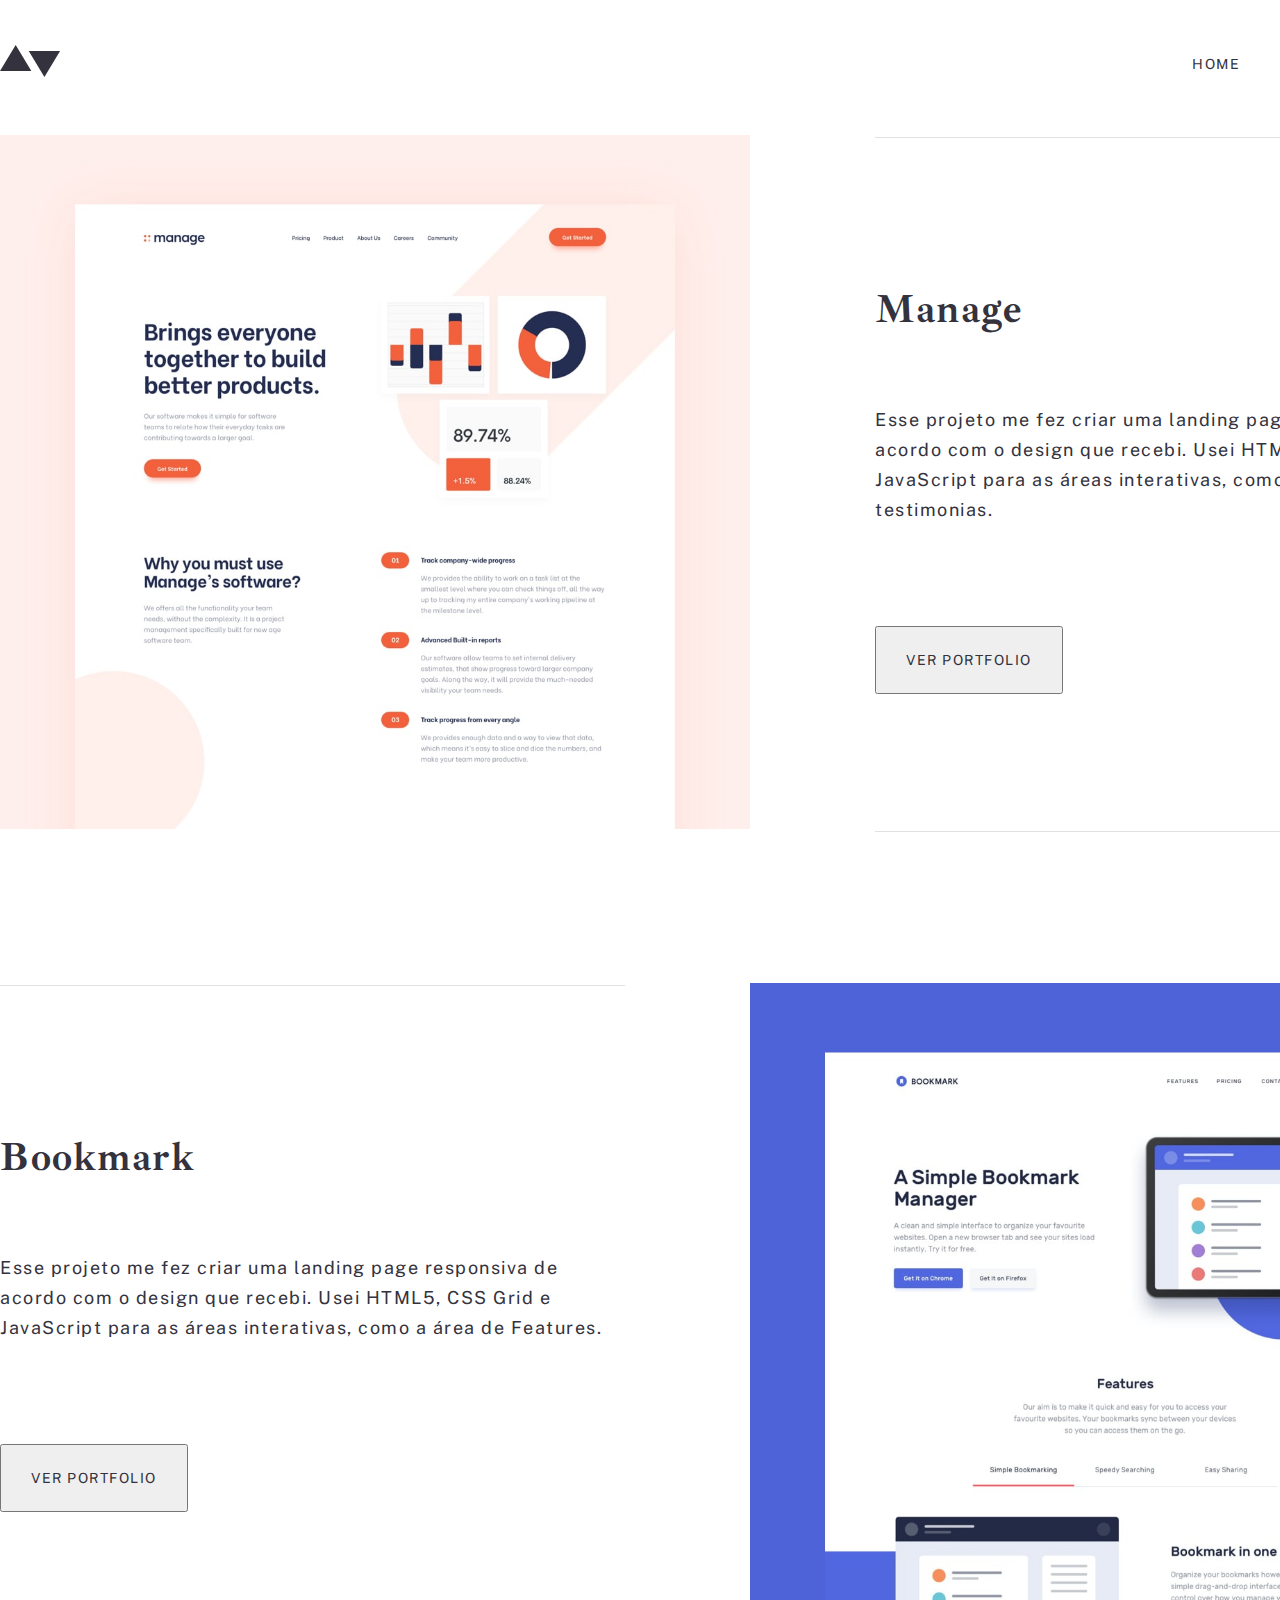
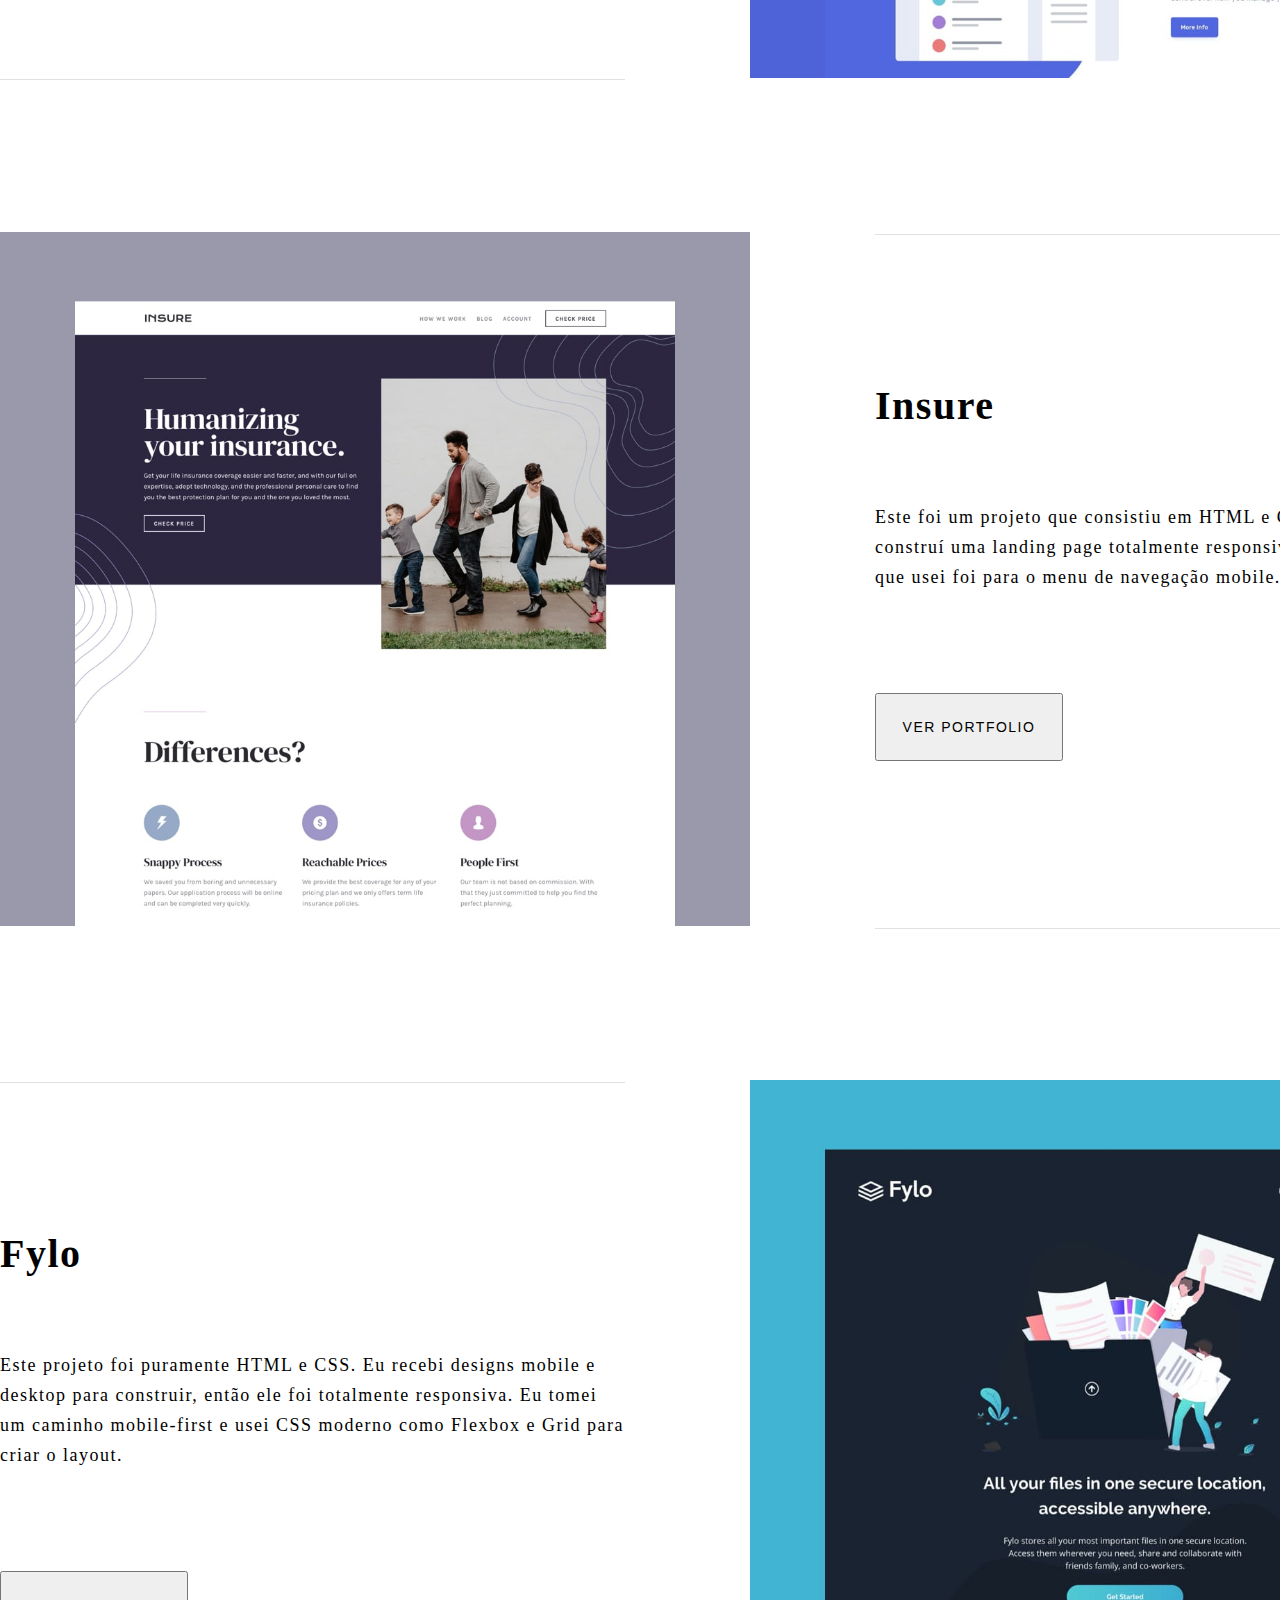
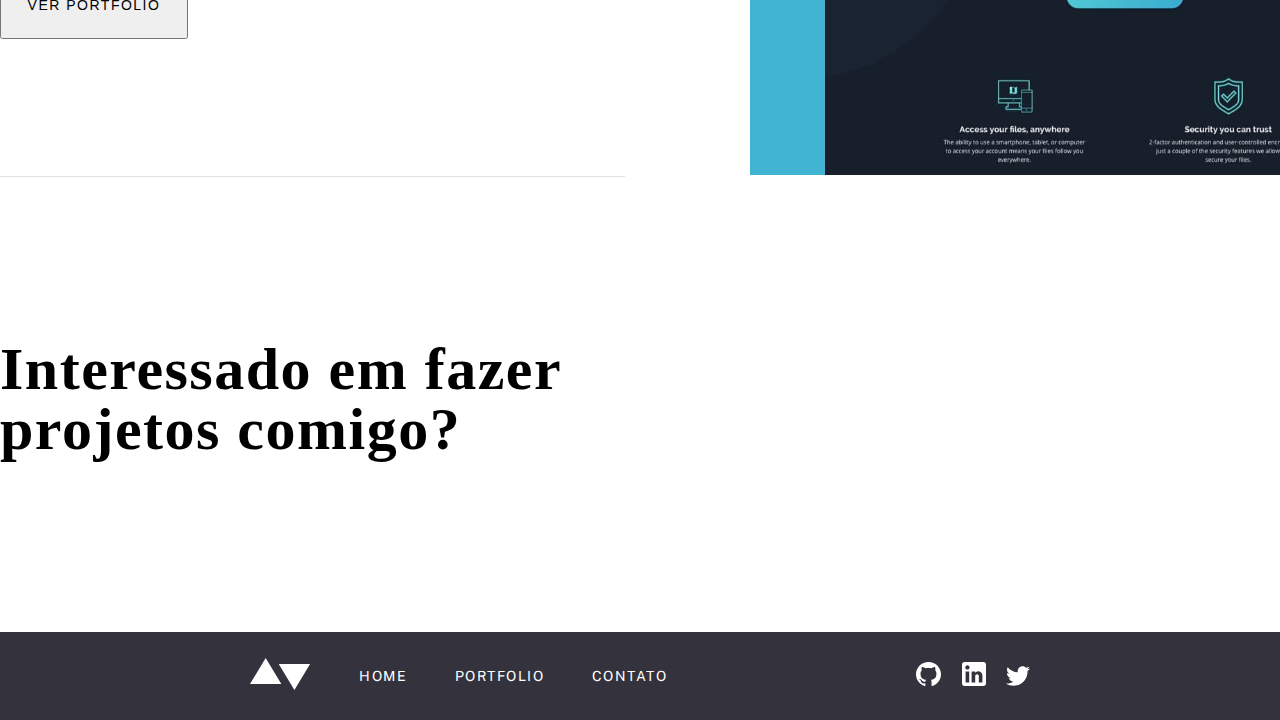
<file: pages/portfolio/index.html>
<!DOCTYPE html>
<html lang="pt-br">

<head>
    <meta charset="UTF-8">
    <meta name="viewport" content="width=device-width, initial-scale=1.0">
    <link rel="preconnect" href="https://fonts.googleapis.com">
    <link rel="preconnect" href="https://fonts.gstatic.com" crossorigin>
    <link href="https://fonts.googleapis.com/css2?family=Ibarra+Real+Nova:wght@400;700&family=Public+Sans&display=swap"
        rel="stylesheet">
    <link rel="stylesheet" href="../../css/global.css">
    <link rel="stylesheet" href="../portfolio/style.css">
    <title>Portfolio</title>
</head>

<body>
    <div class="card">
        <header>
            <div>
                <img src="../../assets/logo-dark.svg" alt="triangulo">
            </div>
            <ul class="Public-Sans">
                <a href="../home/index.html">
                    <li>HOME</li>
                </a>
                <a href="#">
                    <li class="selecionado">PORTFOLIO</li>
                </a>
                <a href="../contato/index.html">
                    <li>CONTATO</li>
                </a>
            </ul>
        </header>
        <section>
            <main>
                <img class="imagem" src="../../assets/portfolio/manage/image-portfolio-manage.jpg" alt="manage">
            </main>
            <aside class="left">
                <h2 class="Ibarra-Real-Nova">Manage</h2>
                <span class="Public-Sans">Esse projeto me fez criar uma landing page responsiva de acordo com o design
                    que recebi. Usei
                    HTML5, CSS Grid e JavaScript para as áreas interativas, como o slider de testimonias.</span>
                <a href="../portfolio-01-manage/"><button class="Public-Sans button">VER PORTFOLIO</button></a>
            </aside>
        </section>
        <section>
            <aside class="right">
                <h2 class="Ibarra-Real-Nova">Bookmark</h2>
                <span class="Public-Sans">Esse projeto me fez criar uma landing page responsiva de acordo com o design
                    que recebi. Usei
                    HTML5,
                    CSS Grid e JavaScript para as áreas interativas, como a área de Features.</span>
                <a href="../portfolio-02-bookmark/"><button class="Public-Sans button">VER PORTFOLIO</button></a>
            </aside>
            <main>
                <img class="imagem" src="../../assets/portfolio/bookmark/image-portfolio-bookmark.jpg" alt="bookmark">
            </main>
        </section>
        <section>
            <main>
                <img class="imagem" src="../../assets/portfolio/insure/image-portfolio-insure.jpg" alt="insure">
            </main>
            <aside class="left">
                <h2>Insure</h2>
                <span>Este foi um projeto que consistiu em HTML e CSS principalmente. Eu construí uma landing page
                    totalmente responsiva. O único JavaScript que usei foi para o menu de navegação mobile.</span>
                <a href="../portfolio-03-insure/"><button class="button">VER PORTFOLIO</button></a>
            </aside>
        </section>
        <section>
            <aside class="right">
                <h2>Fylo</h2>
                <span>Este projeto foi puramente HTML e CSS. Eu recebi designs mobile e desktop para construir, então
                    ele foi totalmente responsiva. Eu tomei um caminho mobile-first e usei CSS moderno como Flexbox e
                    Grid para criar o layout.</span>
                <a href="../portfolio-04-fylo/index.html"><button class="button">VER PORTFOLIO</button></a>
            </aside>
            <main>
                <img class="imagem" src="../../assets/portfolio/fylo/image-portfolio-fylo.jpg" alt="fylo">
            </main>
        </section>
        <div class="contato">
            <h2>Interessado em fazer projetos comigo?</h2>
            <a href="../contato/index.html"><button class="btncontato">CONTATO</button></a>
        </div>
    </div>
    <footer>
        <div class="paginas">
            <div>
                <img src="../../assets/logo-light.svg" alt="">
            </div>
            <ul class="Public-Sans">
                <a href="../home/index.html">
                    <li>HOME</li>
                </a>
                <a href="#">
                    <li>PORTFOLIO</li>
                </a>
                <a href="../contato/index.html">
                    <li>CONTATO</li>
                </a>
            </ul>
        </div>
        <div class="social">
            <img src="../../assets/icons/github-light.svg" alt="github">
            <img src="../../assets/icons/linkedin-light.svg" alt="linkedin">
            <img src="../../assets/icons/twitter-light.svg" alt="teitter">
        </div>
    </footer>
</body>

</html>
</file>
<file: pages/contato/style.css>
section{
    display: flex;
}
.mensagem{
    border-top: 1px solid rgba(51, 50, 62, 0.15);
    border-bottom: 1px solid rgba(51, 50, 62, 0.15);
    padding: 48px 0;
}
main, aside{
    flex-basis: 50%;
}
h2{
    font-weight: bold;
    font-size: 40px;
    line-height: 42px;
}
.mensagem span{
    font-size: 19px;
    line-height: 30px;
}
.rede{
    padding-top: 54px;
}
.interacao{
    padding: 47px 0 109px 0;
}
.dados{
    display: flex;
    flex-direction: column;
    align-items:flex-start;
    padding-bottom: 24px;
}
.dados label{
    font-weight: bold;
    font-size: 17px;
    line-height: 30px;
    padding-bottom: 8px;
}
.dados input{
    all: unset;
    box-sizing: border-box;
    width: 700px;
    height: 48px;
    padding-left: 15px;
    font-size: 18px;
    background: rgba(51, 50, 61, 0.15);
}
input:focus{
    border: 2px solid black;
}
.dados .dados3 input{
    height: 96px;
    padding-bottom: 50px;
}
</file>
<file: css/global.css>
/* Geral */
*{
    margin: 0;
    padding: 0;
    box-sizing: border-box;
    letter-spacing: 1.5px;
}
/* Fontes */
.Ibarra-Real-Nova{
    font-family: 'Ibarra Real Nova', serif;
    color: #33323d;
}
.Public-Sans, .btncontato{
    font-family: 'Public Sans', sans-serif;
    color: #33323d;
}
/* Botão */
.btncontato, .btnenviar{
    display: flex;
    align-items: center;
    justify-content: center;
}
.btncontato{
    color: #33323d;
    background: hsl(0, 0, 98%);
    border: 1px solid #33323d;
}
.btncontato:hover{
    color: #fafafa;
    background: rgb(51, 50, 61);
}
.btnenviar{
    display: flex;
    align-items: center;
    justify-content: center;
    width: 200px;
    height: 48px;
    color: #fff;
    background: #20394c;
    border: none;
}
.btnenviar:hover{
    background: rgb(95, 180, 162);
}
a{
    text-decoration: none;
}
button{
    cursor: pointer;
}
/* Body */
body{
    min-height: 100vh;
}
/* Card */
.card{
    min-height: 100vh;
    width: 1500px;
    margin: auto;
    padding-top: 25px;
}
/* header */
header{
    display: flex;
    justify-content: space-between;
    align-items: center;
    padding-bottom: 54px;
    padding-top: 20px;
}
ul{
    list-style: none;
    word-spacing: 42px;
}
li{
    display: inline-block;
    font-size: 14px;
    line-height: 16px;
    font-weight: 400;
    color: #33323d;
}
.selecionado{
    color: #5fb4a2;
}
/* Footer */
footer{
    background: #33323d;
    display: flex;
    justify-content: space-between;
    align-items:center;
    padding: 26px 250px;
}
.paginas{
    display: flex;
    align-items: center;
    
}
footer ul{
    padding-left: 48px;
}
footer li{
    color: #fff;
}
.social{
    word-spacing: 15px;
}
/* Contato */
.contato{
    max-width: 100%;
    display: flex;
    align-items: center;
    justify-content: space-between;
    padding-bottom: 145px;
}
.contato h2{
    font-size: 60px;
    line-height: 60px;
    padding: 10px 228px 28px 0;
    margin-right: 500px;
}
.contato button{
    width: 188px;
    height: 68px;
    font-size: 14px;
}
/* Protifolios */
.print{
    width: 100%;
    padding-bottom: 115px;
}
.explicacao{
    display: flex;
}
.explicacao main{
    height: 550px;
    margin-right: 125px;
    border-top: 1px solid rgba(51, 50, 62, 0.15);
    border-bottom: 1px solid rgba(51, 50, 62, 0.15);
}
.explicacao main h2{
    font-weight: bold;
    font-size: 40px;
    line-height: 42px;
    padding: 48px 0 29px 0;
}
.explicacao main span{
    font-weight: 400;
    font-size: 20px;
    line-height: 30px;
}
.explicacao p{
    font-weight: bold;
    font-size: 18px;
    line-height: 30px;
    color: #5fb4a2;
    padding-bottom: 16px;
}
.explicacao button{
    display: flex;
    align-items: center;
    justify-content: center;
    width: 195px;
    height: 68px;
    font-size: 14px;
    line-height: 16px;
    margin: 16px 0  0;
}
.explicacao aside{
    width: 150%;
}
.explicacao h3{
    font-weight: 400;
    font-size: 35px;
    line-height: 45px;
    padding-bottom: 28px;
}
.explicacao .previews{
    padding-top: 40px;
}
.explicacao aside span{
    font-weight: 400;
    font-size: 18px;
    line-height: 30px;
}
.explicacao aside img{
    width: 100%;
    padding-bottom: 32px;
}
.navegacao{
    display: flex;
    justify-content: space-between;
    padding: 32px 0;
    margin: 32px 0 115px 0;
    border-top: 1px solid rgba(51, 50, 62, 0.15);
    border-bottom: 1px solid rgba(51, 50, 62, 0.15);
}
.navegacao a{
    display: flex;
    align-items: center;
    text-decoration: none;
}
.navegacao button{
    all: unset;
    color: #33323d;
    font-weight: 400;
    font-size: 32px;
    line-height: 36px;
}
.navegacao button p{
    color: rgba(51, 50, 62, 0.5);
    font-weight: 400;
    font-size: 18px;
    line-height: 30px;
}
.navegacao .left button{
    padding-left: 32px;
}
.navegacao .right button{
    display: flex;
    flex-direction: column;
    align-items: flex-end;
    padding-right: 32px;
}
</file>
<file: pages/home/style.css>
.container{
    max-width: 100%;
    height: 900px;
    display: flex;
    align-items: flex-end;
    background-image: url(../../assets/home/image-homepage-hero.jpg);
    background-repeat: no-repeat;
    background-size: cover;
    background-position: center;
    margin-bottom: 149px;
}
main{
    max-width: 570px;
    background: #fff;
    display: flex;
    flex-direction: column;
    align-items: flex-start;
}
h1, h2, span, a{
    color: #33323d;
}
h1{
    font-weight: bold;
    font-size: 65px;
    line-height: 65px;
    text-align: left;
    padding: 56px 28px 53px 28px;
}
.sobre{
    background: #203a4c;
}
.arrows{
    width: 57px;
    height: 60px;
    padding: 20px;
}
.btn-sobre, .btn-port{
    all: unset;
}
.sobre .btn-sobre{
    font-size: 15px;
    line-height: 14px;
    letter-spacing: 2px;
    padding: 17px 20px;
    color: #fff;
}
.sobre:hover{
    background: rgba(95, 180, 162, 0.8);
}
.perfil{
    display: flex;
    align-items: center;
    margin-bottom: 150px;
}
.foto{
    width: 700px; 
    height: 800px;
    image-rendering: auto;
}
.descricao{
    height: 804px;
    display: flex;
    flex-direction: column; 
    margin-left: 251px;
    border-top: 1px solid rgba(51, 50, 62, 0.15);
    border-bottom: 1px solid rgba(51, 50, 62, 0.15);
}
h2{
    font-size: 60px;
    line-height: 60px;
    padding-top: 51px;
    padding-bottom: 28px;
}
span{
    font-size: 20px;
    line-height: 42px;
}
.btn-port{
    display: flex;
    align-items: center;
    justify-content: center;
    width: 250px;
    height: 68px;
    border: 1px solid #33323d;
}
a{
    margin: auto;
}
</file>
<file: pages/portfolio/style.css>
section{
    display: flex;
    align-items: center;
    padding-bottom: 150px;
}
.imagem{
    width: 750px;
}
aside{
    height: 695px;
    display: flex;
    flex-direction: column;
    border-top: 1px solid rgba(51, 50, 62, 0.15);
    border-bottom: 1px solid rgba(51, 50, 62, 0.15);
}
.left{
    margin-left: 125px;
}
.right{
    margin-right: 125px;
}
h2{
    font-weight: bold;
    font-size: 40px;
    line-height: 42px;
    padding: 150px 0 75px 0;
}
span{
    font-weight: 400;
    font-size: 18px;
    line-height: 30px;
    padding-bottom: 101px;
}
.button{
    display: flex;
    align-items: center;
    justify-content: center;
    width: 188px;
    height: 68px;
    font-size: 14px;
}
</file>
